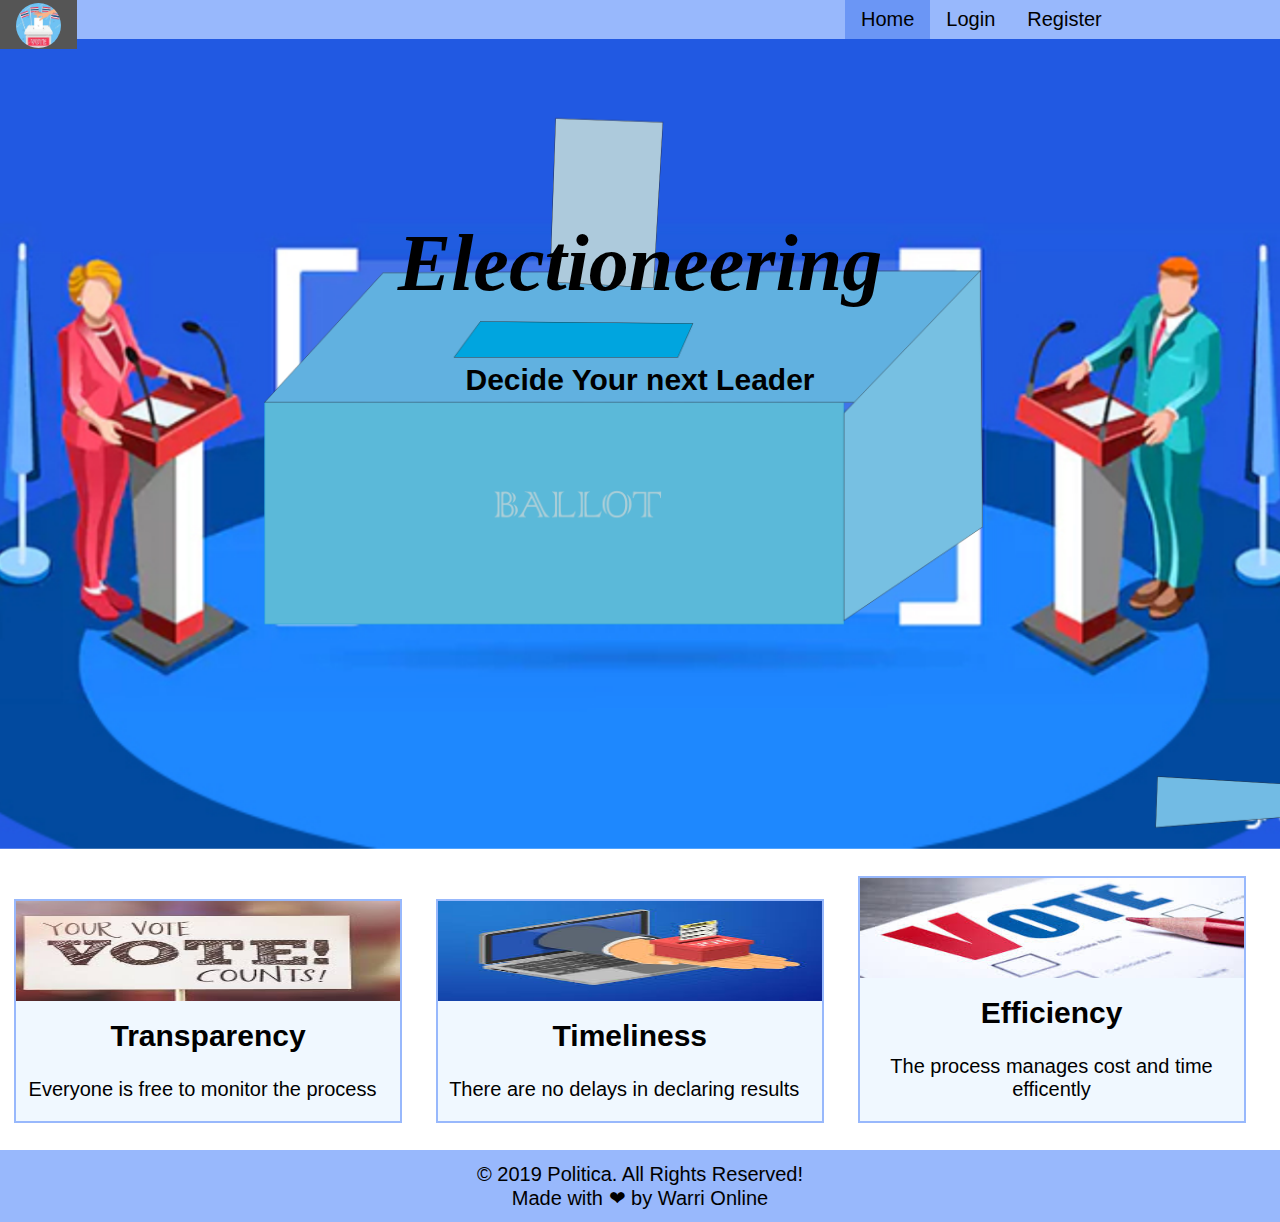
<file: index.html>
<!DOCTYPE html>
<html lang="en">
<head>
    <meta charset="UTF-8">
    <meta name="viewport" content="width=device-width, initial-scale=1.0">
    <meta http-equiv="X-UA-Compatible" content="ie=edge">
    <title>Home - Politica</title>
    <link rel="stylesheet" href="assets/css/style.css">
    <link rel="stylesheet" href="assets/css/main.css">
</head>
<body class="bgImage">
    
    <header>
        <nav>

            <div class="topnav" id="myTopnav">
                <a href="index.html">
                    <img class="page_logo" src="assets/images/ElectionLogo.jpg" alt="">
                </a>
                <a href="index.html" class="active move_right_right">Home</a>
                <a href="signin.html">Login</a>
                <a href="signup.html">Register</a>
                <a href="javascript:void(0);" style="font-size:15px;" class="icon" onclick="myFunction()">&#9776;</a>
            </div>
        </nav>
    </header>

    <section id="home_banner">
        <div class="home-content">
        <h1 class="big_heading whiteColor">Electioneering</h1>
        <h2 class="whiteColor">Decide Your next Leader</h2>
        </div>
    </section>

    <section id="unique_features">
        <ul class="features">
            <li>
                <img src="./assets/images/votecounts.jpg" alt="">
                <h2>Transparency</h2>
                <p>Everyone is free to monitor the process &nbsp;</p>
            </li>
            <li>
                <img src="./assets/images/electronicvoting.jpg" alt="">
                <h2>Timeliness</h2>
                <p>There are no delays in declaring results &nbsp;</p>
            </li>
            <li>
                <img src="assets/images/vote.jpg" alt="">
                <h2>Efficiency</h2>
                <p>The process manages cost and time efficently</p>
            </li>
        </ul>
    </section>

    <footer>
        <div class="footnote">
            &copy; 2019 Politica. All Rights Reserved! <br>
            Made with ❤ by Warri Online
        </div>
    </footer>


    <script src="assets/js/script.js"></script>

</body>
</html>
</file>
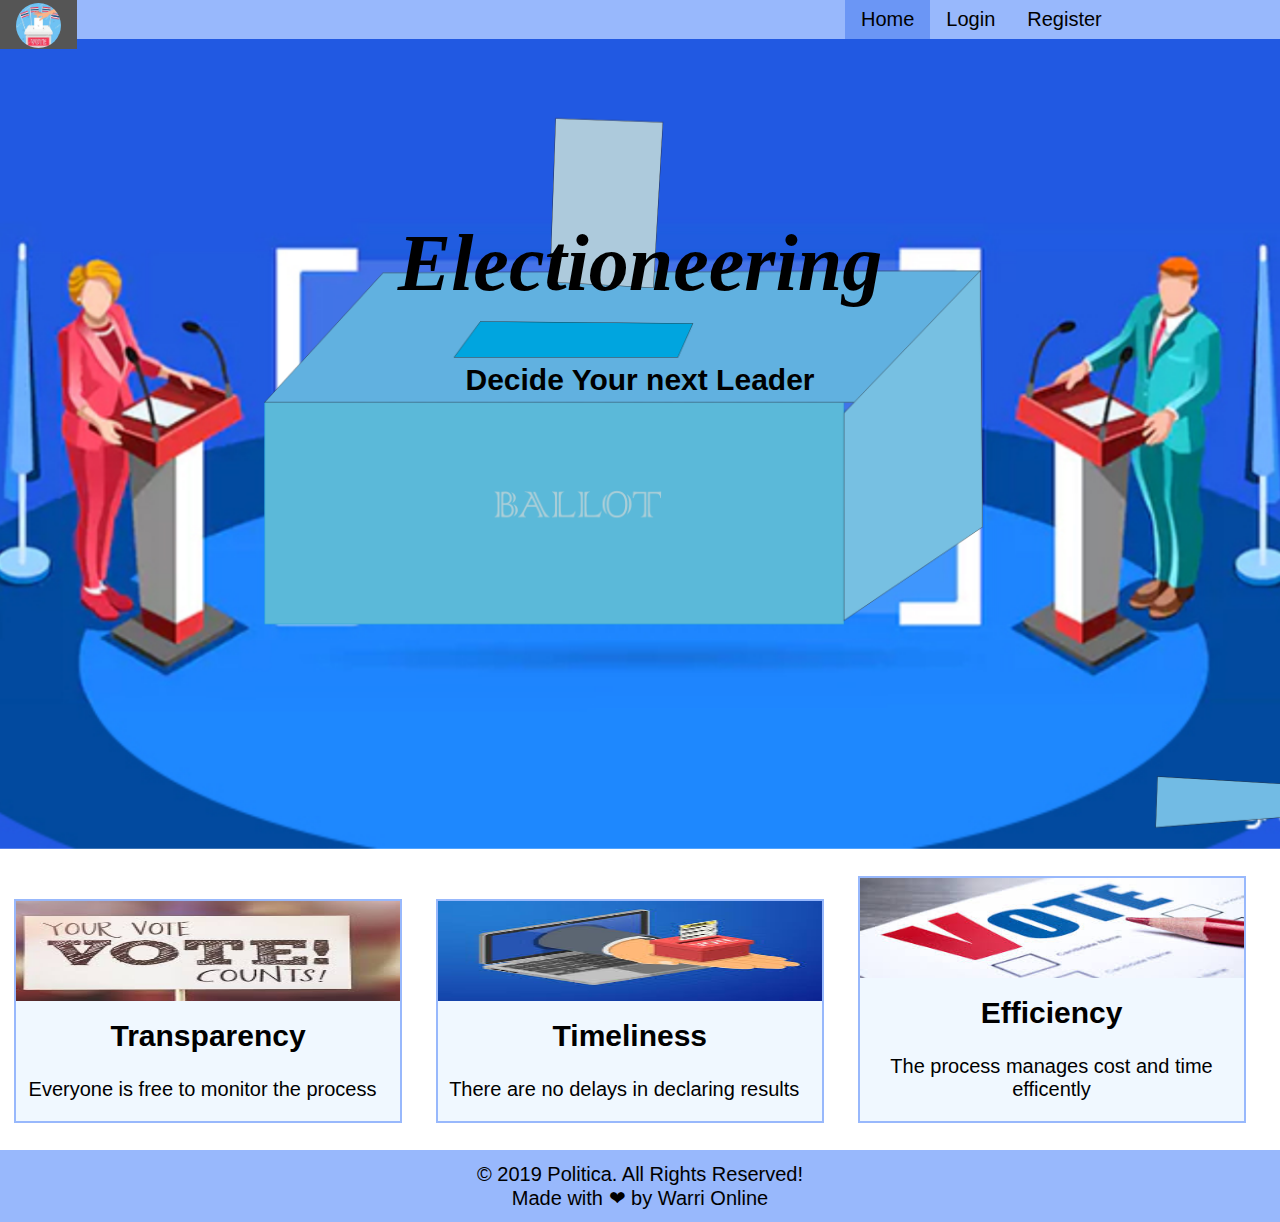
<file: UI/index.html>
<!DOCTYPE html>
<html lang="en">
<head>
    <meta charset="UTF-8">
    <meta name="viewport" content="width=device-width, initial-scale=1.0">
    <meta http-equiv="X-UA-Compatible" content="ie=edge">
    <title>Home - Politica</title>
    <link rel="stylesheet" href="assets/css/style.css">
    <link rel="stylesheet" href="assets/css/main.css">
</head>
<body class="bgImage">
    
    <header>
        <nav>

            <div class="topnav" id="myTopnav">
                <a href="index.html">
                    <img class="page_logo" src="assets/images/ElectionLogo.jpg" alt="">
                </a>
                <a href="index.html" class="active move_right_right">Home</a>
                <a href="signin.html">Login</a>
                <a href="signup.html">Register</a>
                <a href="javascript:void(0);" style="font-size:15px;" class="icon" onclick="myFunction()">&#9776;</a>
            </div>
        </nav>
    </header>

    <section id="home_banner">
        <div class="home-content">
        <h1 class="big_heading whiteColor">Electioneering</h1>
        <h2 class="whiteColor">Decide Your next Leader</h2>
        </div>
    </section>

    <section id="unique_features">
        <ul class="features">
            <li>
                <img src="./assets/images/votecounts.jpg" alt="">
                <h2>Transparency</h2>
                <p>Everyone is free to monitor the process &nbsp;</p>
            </li>
            <li>
                <img src="./assets/images/electronicvoting.jpg" alt="">
                <h2>Timeliness</h2>
                <p>There are no delays in declaring results &nbsp;</p>
            </li>
            <li>
                <img src="assets/images/vote.jpg" alt="">
                <h2>Efficiency</h2>
                <p>The process manages cost and time efficently</p>
            </li>
        </ul>
    </section>

    <footer>
        <div class="footnote">
            &copy; 2019 Politica. All Rights Reserved! <br>
            Made with ❤ by Warri Online
        </div>
    </footer>


    <script src="assets/js/script.js"></script>

</body>
</html>
</file>
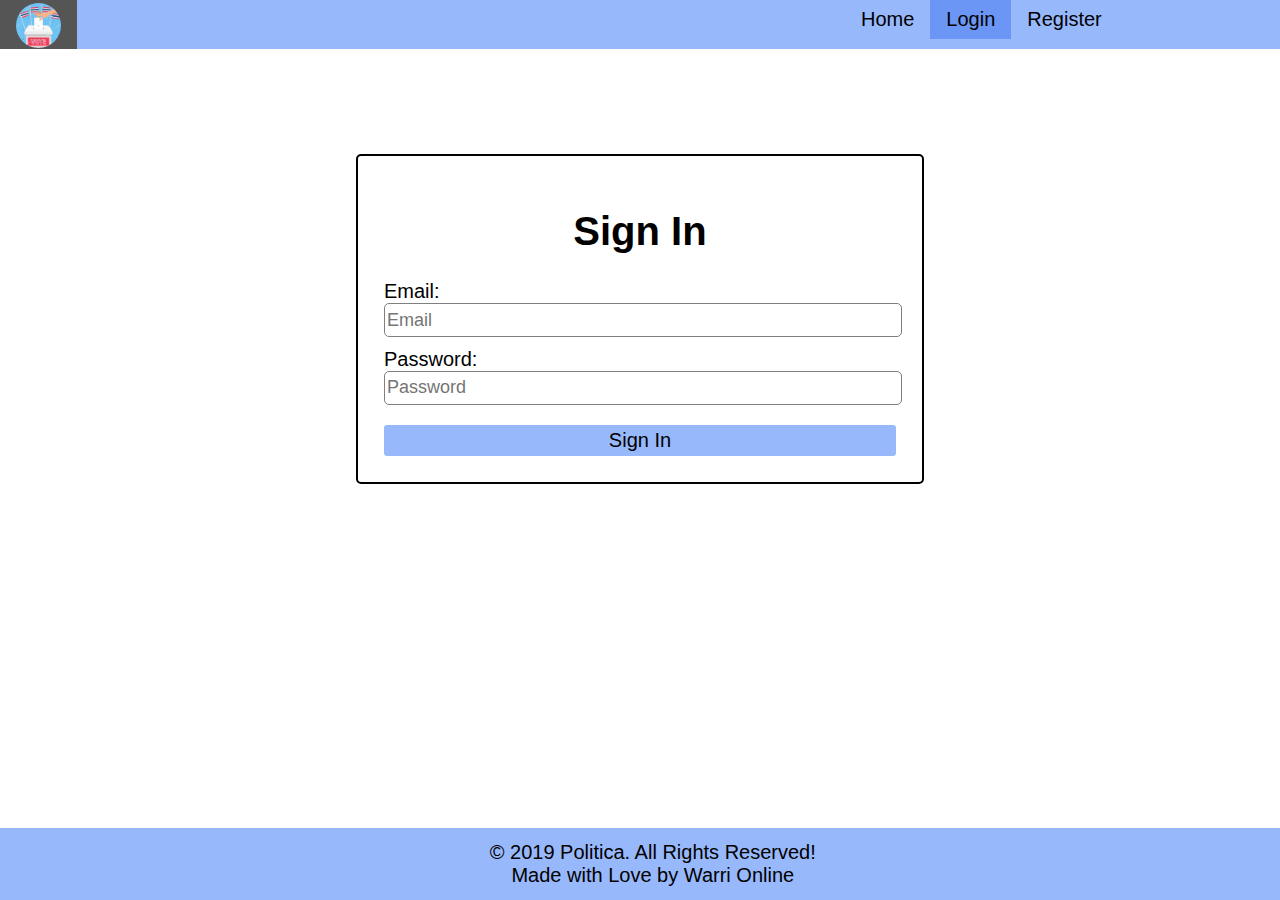
<file: admin.html>
<!DOCTYPE html>
<html lang="en">
<head>
    <meta charset="UTF-8">
    <meta name="viewport" content="width=device-width, initial-scale=1.0">
    <meta http-equiv="X-UA-Compatible" content="ie=edge">
    <title>Admin Home - Politica</title>
    <link rel="stylesheet" href="assets/css/style.css">
</head>
<body>
    
    <header>
        <nav>

            <div class="topnav" id="myTopnav">
                <a href="admin.html">
                    <img class="page_logo" src="assets/images/ElectionLogo.jpg" alt="">
                </a>
                <a href="admin.html" class="active move_right">Home</a>
                <a href="adminresultsheet.html">Result</a>
                <a href="adminviewparties.html">Parties</a>
                <a href="adminviewoffices.html">Offices</a>
                <a class="logout" >Logout</a>
                <a href="javascript:void(0);" style="font-size:15px;" class="icon" onclick="myFunction()">&#9776;</a>
            </div>
        </nav>
    </header>

    <h1>All Candidates</h1>


    <section class="table_section">
        <h4 class="center_align">Federal Candidates</h4>
        <div class="table_container">
            <table>


                <tbody class="displayCandidates">
                    <tr>
                        <th>S/N</th>
                        <th>Office ID</th>
                        <th>Party ID</th>
                        <th>Candidate</th>
                        <th>Status</th>
                        <th>Action</th>
                    </tr>

                </tbody>

                <!-- <tr>
                    <td>1</td>
                    <td><img src="assets/images/logos/STANDARD-NPA-LOGO.jpg" alt="" class="party_logo"></td>
                    <td>President</td>
                    <td>Atiku</td>
                </tr>

                <tr>
                    <td>2</td>
                    <td><img src="assets/images/logos/_NNPC Logo_.jpg" alt="" class="party_logo"></td>
                    <td>President</td>
                    <td>Buhari</td>
                </tr> -->

            </table>
        </div>

        <!-- <h4 class="center_align">State Candidates</h4>
        <div class="table_container">
            <table>

                <tr>
                    <th>S/N</th>
                    <th>Party Logo</th>
                    <th>Office Name</th>
                    <th>Candidate</th>
                </tr>

                <tr>
                    <td>1</td>
                    <td><img src="assets/images/logos/STANDARD-NPA-LOGO.jpg" alt="" class="party_logo"></td>
                    <td>Governor</td>
                    <td>Agbaje</td>
                </tr>

                <tr>
                    <td>2</td>
                    <td><img src="assets/images/logos/_NNPC Logo_.jpg" alt="" class="party_logo"></td>
                    <td>Governor</td>
                    <td>Tinubu</td>
                </tr>

            </table>
        </div> -->

        <!-- <h4 class="center_align">Local Candidates</h4>
        <div class="table_container">
            <table>

                <tr>
                    <th>S/N</th>
                    <th>Party Logo</th>
                    <th>Office Name</th>
                    <th>Candidate</th>
                </tr>

                <tr>
                    <td>1</td>
                    <td><img src="assets/images/logos/STANDARD-NPA-LOGO.jpg" alt="" class="party_logo"></td>
                    <td>Chairman</td>
                    <td>Agbaje</td>
                </tr>

                <tr>
                    <td>2</td>
                    <td><img src="assets/images/logos/_NNPC Logo_.jpg" alt="" class="party_logo"></td>
                    <td>Chairman</td>
                    <td>Tinubu</td>
                </tr>

            </table>
        </div> -->

    </section>
    
    <footer>
        <div class="footnote">
            &copy; 2019 Politica. All Rights Reserved! <br>
            Made with Love by Warri Online
        </div>
    </footer>


    <script src="assets/js/script.js"></script>
    <script src="assets/js/logout.js"></script>
    <script src="assets/js/admin.js"></script>

</body>
</html>
</file>
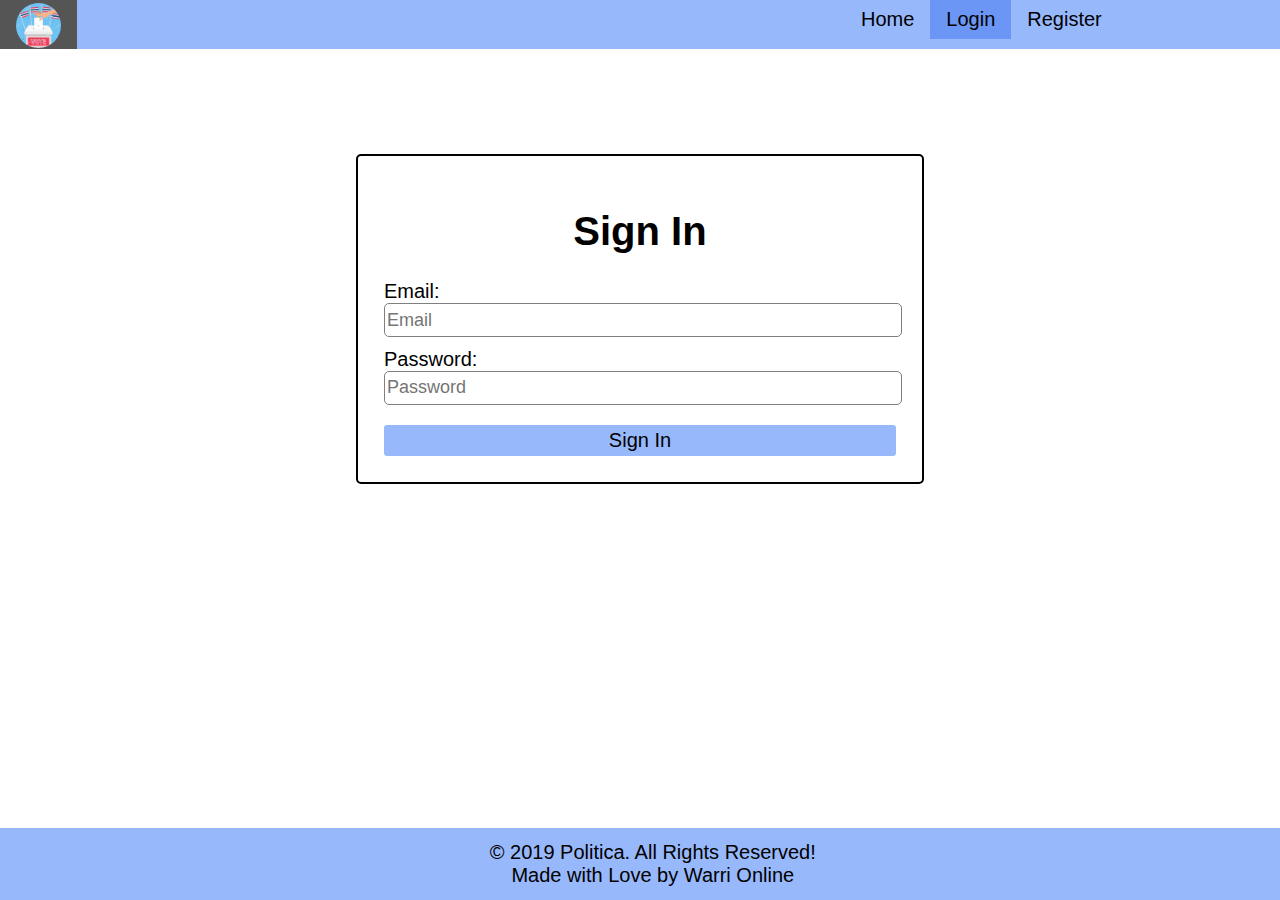
<file: admincreateoffice.html>
<!DOCTYPE html>
<html lang="en">
<head>
    <meta charset="UTF-8">
    <meta name="viewport" content="width=device-width, initial-scale=1.0">
    <meta http-equiv="X-UA-Compatible" content="ie=edge">
    <title>Create Office - Politica</title>
    <link rel="stylesheet" href="assets/css/style.css">
</head>
<body>
    
    <header>
        <nav>

            <div class="topnav" id="myTopnav">
                <a href="admin.html" class="">
                    <img class="page_logo" src="assets/images/ElectionLogo.jpg" alt="">
                </a>
                <a href="admin.html" class="move_right">Home</a>
                <a href="adminresultsheet.html">Results</a>
                <a href="adminviewparties.html">Parties</a>
                <a href="adminviewoffices.html" class="active">Offices</a>
               
                <a class="logout" href="#about">Logout</a>
                <a href="javascript:void(0);" style="font-size:15px;" class="icon" onclick="myFunction()">&#9776;</a>
            </div>
        </nav>
    </header>


    <section class="form_section">
        <div class="form_wrapper">
            <form action="" method="post" class="auto_positioned empty_space admincreateoffice">

                <h1>Add Office</h1>

                <!-- <label for="serialNumber">S/N</label>
                <input type="number" name="serialNumber" class="form-control"> -->

                <label for="type">Office Type</label>
                <select name="type" class="form-control type">
                    <option value="">Select Office Type</option>
                    <option value="federal">Federal</option>
                    <option value="state">State</option>
                    <option value="Local">Local</option>
                </select>
                <span class="typeError"></span>

                <label for="name">Office Name:</label>
                <input type="text" name="name" class="form-control name">
                <span class="nameError"></span>

                <input type="submit" value="Add" class="submit">
            </form>
        </div>
    </section>
    
    <footer>
        <div class="footnote">
            &copy; 2019 Politica. All Rights Reserved! <br>
            Made with ❤ by Warri Online
        </div>
    </footer>


    <script src="assets/js/script.js"></script>
    <script src="assets/js/logout.js"></script>
    <script src="assets/js/admincreateoffice.js"></script>

</body>
</html>
</file>
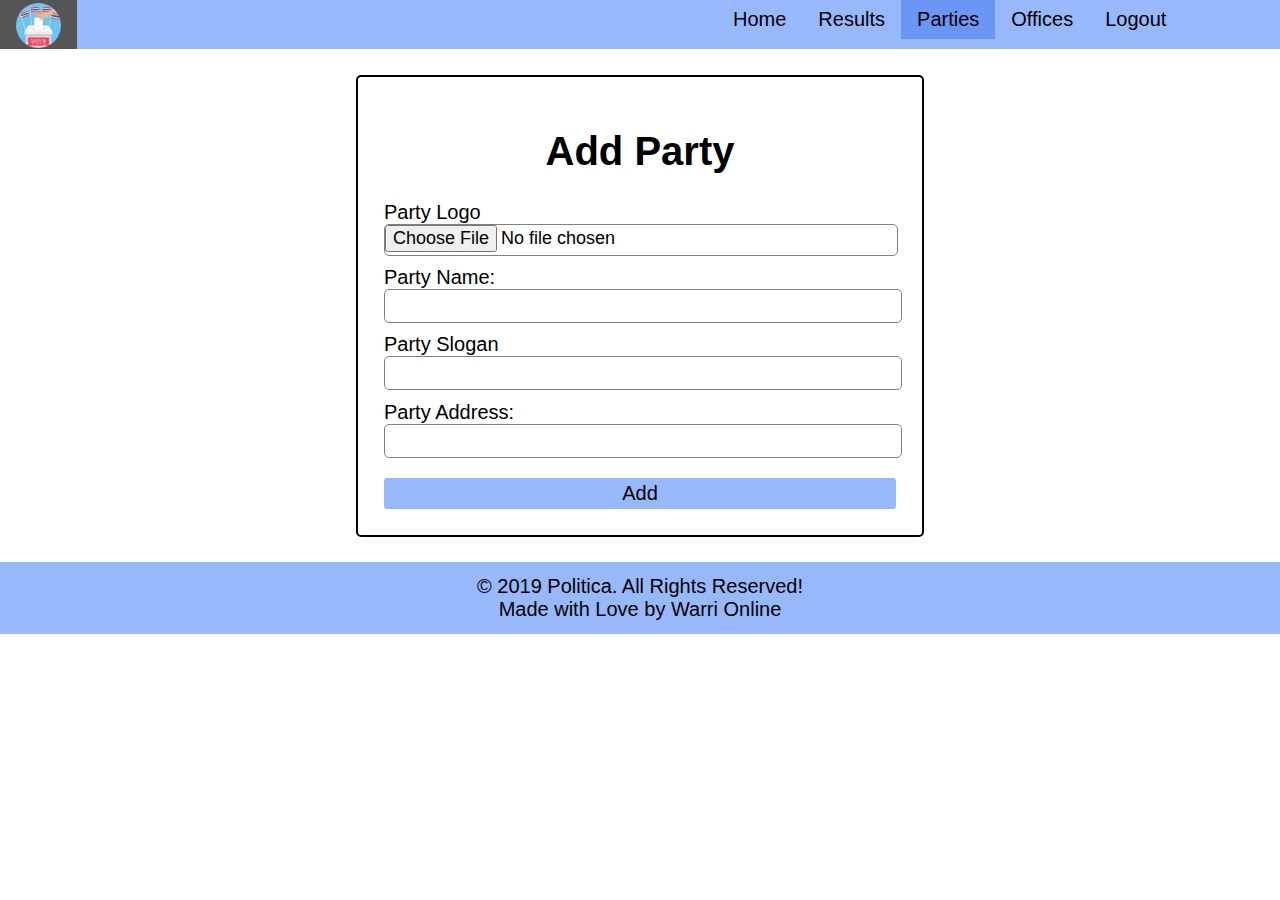
<file: admincreateparties.html>
<!DOCTYPE html>
<html lang="en">
<head>
    <meta charset="UTF-8">
    <meta name="viewport" content="width=device-width, initial-scale=1.0">
    <meta http-equiv="X-UA-Compatible" content="ie=edge">
    <title>Create Parties - Politica</title>
    <link rel="stylesheet" href="assets/css/style.css">
</head>
<body>
    
    <header>
        <nav>

            <div class="topnav" id="myTopnav">
                <a href="admin.html" class="active">
                    <img class="page_logo" src="assets/images/ElectionLogo.jpg" alt="">
                </a>
                <a href="admin.html" class="move_right">Home</a>
                <a href="adminresultsheet.html">Results</a>
                <a href="adminviewparties.html" class="active">Parties</a>
                <a href="adminviewoffices.html">Offices</a>
                <a href="#about">Logout</a>
                <a href="javascript:void(0);" style="font-size:15px;" class="icon" onclick="myFunction()">&#9776;</a>
            </div>
        </nav>
    </header>


    <section class="form_section">
        <div class="form_wrapper">
            <form action="" method="post" class="auto_positioned">

                <h1>Add Party</h1>

                <!-- <label for="serialNumber">S/N</label>
                <input type="number" name="serialNumber" class="form-control"> -->

                <label for="logoUrl">Party Logo</label>
                <input type="file" name="logoUrl" class="form-control">

                <label for="partyname">Party Name:</label>
                <input type="text" name="partyname" class="form-control">

                <label for="partySlogan">Party Slogan</label>
                <input type="text" name="partySlogan" class="form-control">

                <label for="hqAddress">Party Address:</label>
                <input type="text" name="hqAddress" class="form-control">
                
<!-- 
                <label for="email">Email:</label>
                <input type="email" name="email" class="form-control">

                <label for="password">Password:</label>
                <input type="password" name="password" class="form-control">

                <label for="phoneNumber">Phone Number:</label>
                <input type="tel" name="phoneNumber" class="form-control">

                <label for="passportUrl">Passport Url:</label>
                <input type="file" name="passportUrl" class="form-control">

                <label for="isAdmin">Admin Role</label>
                <input type="radio" name="isAdmin"> Yes
                <input type="radio" name="isAdmin" id=""> No -->

                <input type="submit" value="Add" class="submit">
            </form>
        </div>
    </section>
    
    <footer>
        <div class="footnote">
            &copy; 2019 Politica. All Rights Reserved! <br>
            Made with Love by Warri Online
        </div>
    </footer>


    <script src="assets/js/script.js"></script>

</body>
</html>
</file>
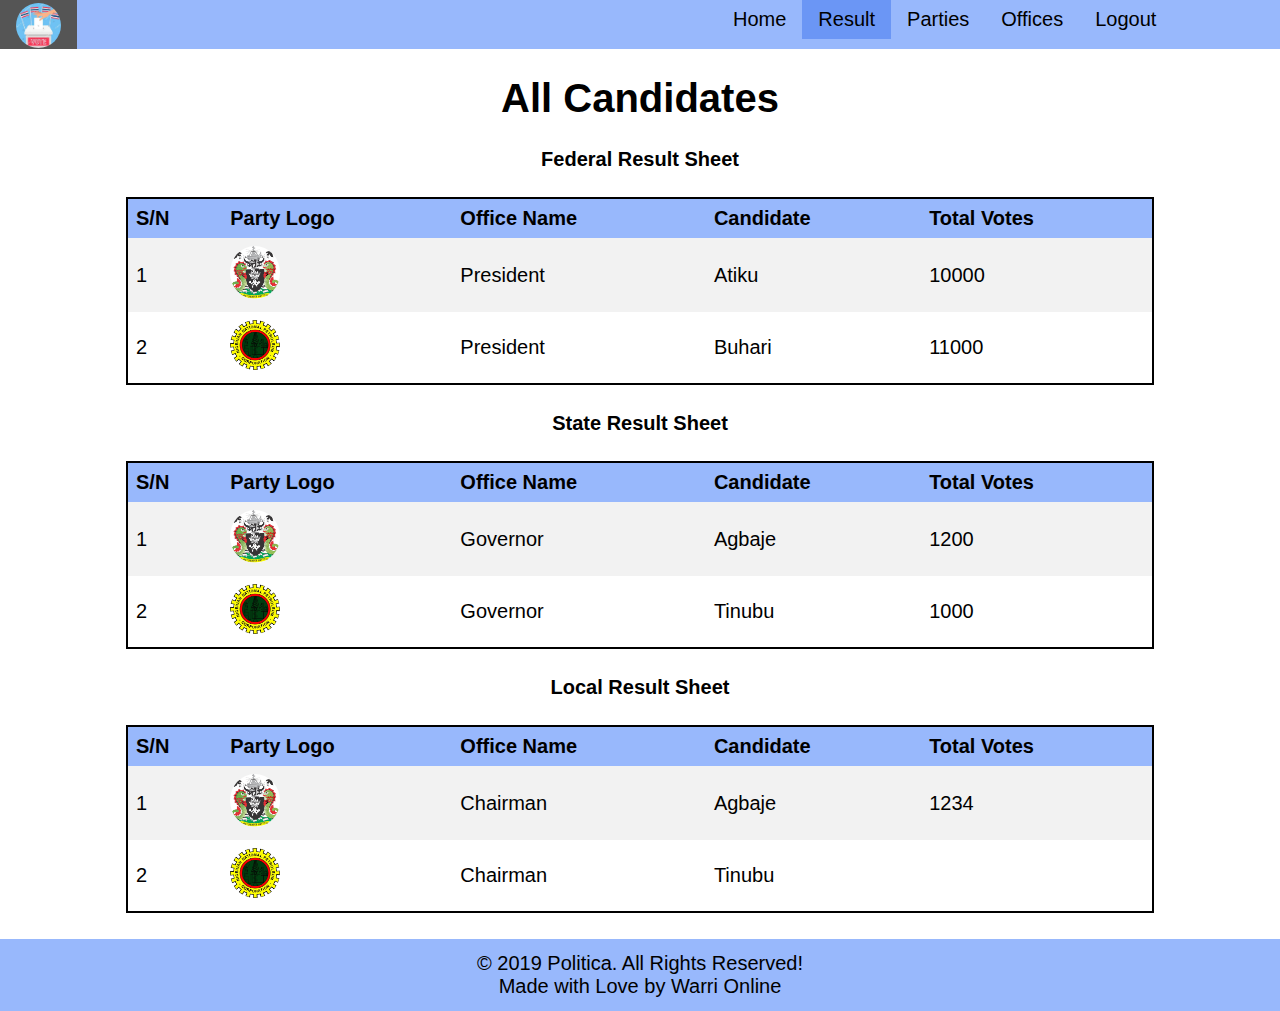
<file: adminresultsheet.html>
<!DOCTYPE html>
<html lang="en">
<head>
    <meta charset="UTF-8">
    <meta name="viewport" content="width=device-width, initial-scale=1.0">
    <meta http-equiv="X-UA-Compatible" content="ie=edge">
    <title>Election Results - Politica</title>
    <link rel="stylesheet" href="assets/css/style.css">
</head>
<body>
    
    <header>
        <nav>

            <div class="topnav" id="myTopnav">
                <a href="admin.html">
                    <img class="page_logo" src="assets/images/ElectionLogo.jpg" alt="">
                </a>
                <a href="admin.html" class="move_right">Home</a>
                <a href="adminresultsheet.html" class="active">Result</a>
                <a href="adminviewparties.html">Parties</a>
                <a href="adminviewoffices.html">Offices</a>
                <!-- <div class="dropdown">
                    <button class="dropbtn">Parties 
                    <i class="fa fa-caret-down"></i>
                    </button>
                    <div class="dropdown-content">
                    <a href="adminviewparties.html">View Parties</a>
                    <a href="admincreateparties.html">Create Parties</a>
                    </div>
                </div>  -->
                <!-- <div class="dropdown">
                    <button class="dropbtn">Offices 
                    <i class="fa fa-caret-down"></i>
                    </button>
                    <div class="dropdown-content">
                    <a href="adminviewoffices.html">View Offices</a>
                    <a href="admincreateoffice.html">Create Offices</a>
                    </div>
                </div>  -->
                <a href="#about">Logout</a>
                <a href="javascript:void(0);" style="font-size:15px;" class="icon" onclick="myFunction()">&#9776;</a>
            </div>
        </nav>
    </header>

    <h1>All Candidates</h1>


    <section class="table_section">
        <h4 class="center_align">Federal Result Sheet</h4>
        <div class="table_container">
            <table>

                <tr>
                    <th>S/N</th>
                    <th>Party Logo</th>
                    <th>Office Name</th>
                    <th>Candidate</th>
                    <th>Total Votes</th>
                </tr>

                <tr>
                    <td>1</td>
                    <td><img src="assets/images/logos/STANDARD-NPA-LOGO.jpg" alt="" class="party_logo"></td>
                    <td>President</td>
                    <td>Atiku</td>
                    <td>10000</td>
                </tr>

                <tr>
                    <td>2</td>
                    <td><img src="assets/images/logos/_NNPC Logo_.jpg" alt="" class="party_logo"></td>
                    <td>President</td>
                    <td>Buhari</td>
                    <td>11000</td>
                </tr>

            </table>
        </div>

        <h4 class="center_align">State Result Sheet</h4>
        <div class="table_container">
            <table>

                <tr>
                    <th>S/N</th>
                    <th>Party Logo</th>
                    <th>Office Name</th>
                    <th>Candidate</th>
                    <th>Total Votes</th>
                </tr>

                <tr>
                    <td>1</td>
                    <td><img src="assets/images/logos/STANDARD-NPA-LOGO.jpg" alt="" class="party_logo"></td>
                    <td>Governor</td>
                    <td>Agbaje</td>
                    <td>1200</td>
                </tr>

                <tr>
                    <td>2</td>
                    <td><img src="assets/images/logos/_NNPC Logo_.jpg" alt="" class="party_logo"></td>
                    <td>Governor</td>
                    <td>Tinubu</td>
                    <td>1000</td>
                </tr>

            </table>
        </div>

        <h4 class="center_align">Local Result Sheet</h4>
        <div class="table_container">
            <table>

                <tr>
                    <th>S/N</th>
                    <th>Party Logo</th>
                    <th>Office Name</th>
                    <th>Candidate</th>
                    <th>Total Votes</th>
                </tr>

                <tr>
                    <td>1</td>
                    <td><img src="assets/images/logos/STANDARD-NPA-LOGO.jpg" alt="" class="party_logo"></td>
                    <td>Chairman</td>
                    <td>Agbaje</td>
                    <td>1234</td>
                </tr>

                <tr>
                    <td>2</td>
                    <td><img src="assets/images/logos/_NNPC Logo_.jpg" alt="" class="party_logo"></td>
                    <td>Chairman</td>
                    <td>Tinubu</td>
                </tr>

            </table>
        </div>

    </section>
    
    <footer>
        <div class="footnote">
            &copy; 2019 Politica. All Rights Reserved! <br>
            Made with Love by Warri Online
        </div>
    </footer>


    <script src="assets/js/script.js"></script>

</body>
</html>
</file>
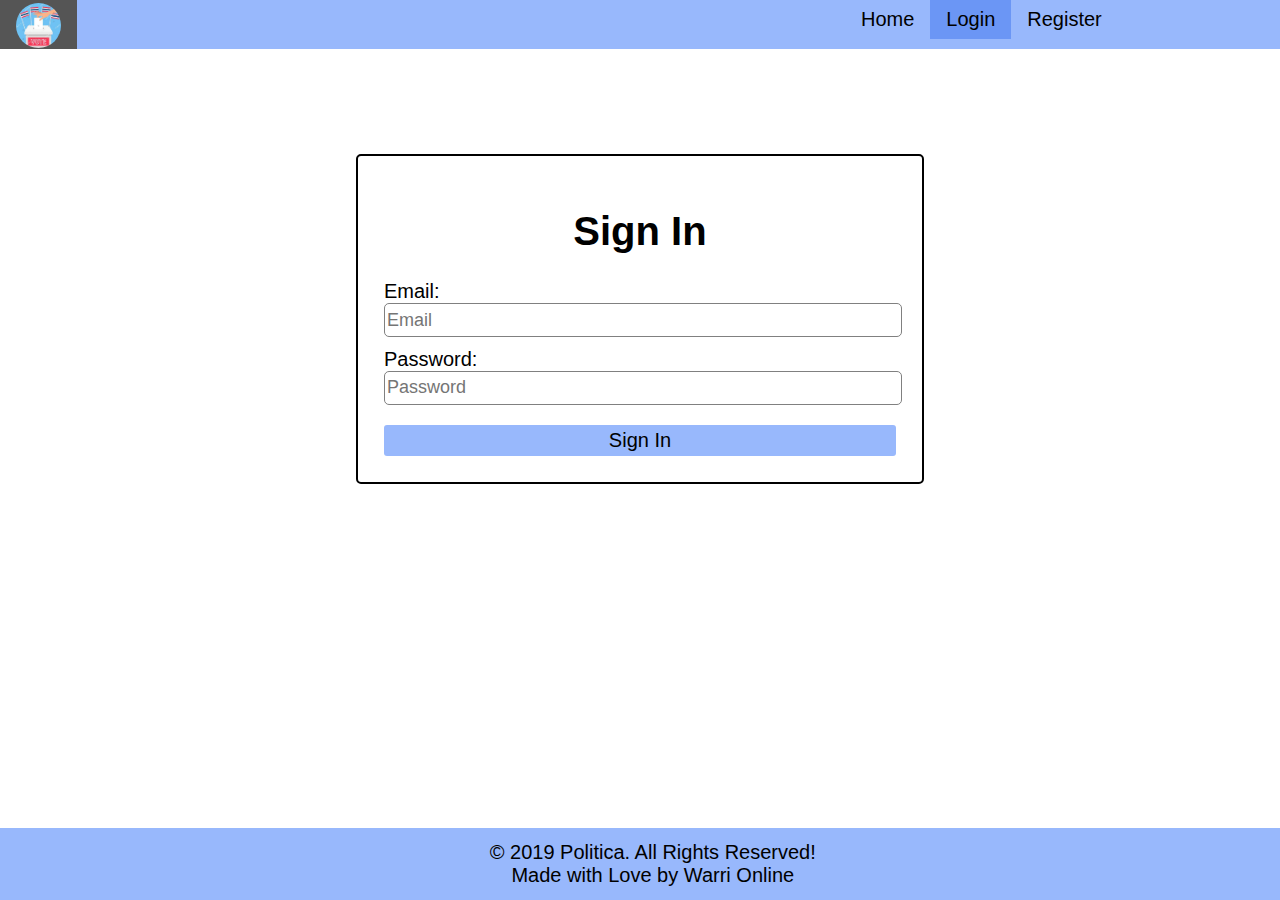
<file: adminviewoffices.html>
<!DOCTYPE html>
<html lang="en">
<head>
    <meta charset="UTF-8">
    <meta name="viewport" content="width=device-width, initial-scale=1.0">
    <meta http-equiv="X-UA-Compatible" content="ie=edge">
    <title>All Offices - Admin</title>
    <link rel="stylesheet" href="assets/css/style.css">
</head>
<body>
    
    <header>
        <nav>

            <div class="topnav" id="myTopnav">
                <a href="admin.html" class="">
                    <img class="page_logo" src="assets/images/ElectionLogo.jpg" alt="">
                </a>
                <a href="admin.html" class="move_right">Home</a>
                <a href="adminresultsheet.html">Result</a>
                <a href="adminviewparties.html">Parties</a>
                <a href="adminviewoffices.html" class="active">Offices</a>
                
                <a class="logout" href="#about">Logout</a>
                <a href="javascript:void(0);" style="font-size:15px;" class="icon" onclick="myFunction()">&#9776;</a>
            </div>
        </nav>
    </header>

    <section id="page_banner">
        <h1>Available Offices</h1>
        <p class="action"><a href="admincreateoffice.html" class="btn edit">Add Office</a></p>
    </section>


    <section class="table_section">
        <div class="table_container">
            <table>

                

                <tbody class="displayOffices">
                    <tr>
                        <th>S/N</th>
                        <th>Office Type</th>
                        <th>Office Name</th>
                        <th>Call To Action</th>
                    </tr>
                </tbody>

                

                <!-- <tr>
                    <td>2</td>
                    <td>State</td>
                    <td>Governor</td>
                    <td><div class="action">
                        <a href="#" class="btn edit">Edit</a>
                        <a href="#" class="btn delete">Delete</a>
                    </div></td>
                </tr> -->

            </table>
        </div>
    </section>
    
    <footer>
        <div class="footnote">
            &copy; 2019 Politica. All Rights Reserved! <br>
            Made with Love by Warri Online
        </div>
    </footer>


    <script src="assets/js/script.js"></script>
    <script src="assets/js/adminviewoffices.js"></script>
    <script src="assets/js/logout.js"></script>

</body>
</html>
</file>
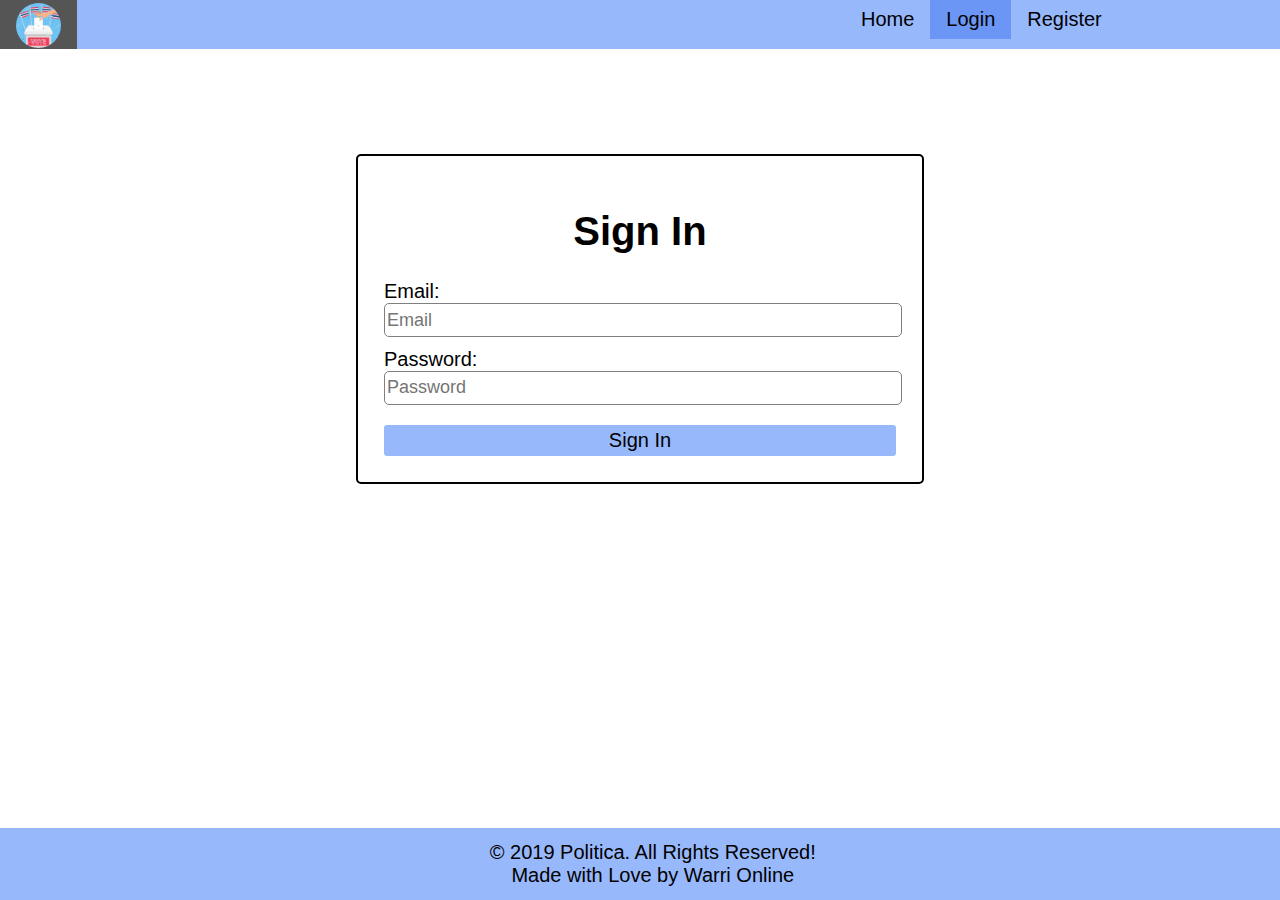
<file: adminviewparties.html>
<!DOCTYPE html>
<html lang="en">
<head>
    <meta charset="UTF-8">
    <meta name="viewport" content="width=device-width, initial-scale=1.0">
    <meta http-equiv="X-UA-Compatible" content="ie=edge">
    <title>All Parties - Politica</title>
    <link rel="stylesheet" href="assets/css/style.css">
</head>
<body>
    
    <header>
        <nav>

            <div class="topnav" id="myTopnav">
                <a href="admin.html" class="">
                    <img class="page_logo" src="assets/images/ElectionLogo.jpg" alt="">
                </a>
                <a href="#.html" class="move_right">Home</a>
                <a href="adminresultsheet.html">Result</a>
                <a href="adminviewparties.html" class="active">Parties</a>
                <a href="adminviewoffices.html">Offices</a>
                <a class="logout" href="#about">Logout</a>
                <a href="javascript:void(0);" style="font-size:15px;" class="icon" onclick="myFunction()">&#9776;</a>
            </div>
        </nav>
    </header>

    <section id="page_banner">
        <h1>Available Parties</h1>
    </section>


    <section class="table_section">
            <p class="action"><a href="admincreateparties.html" class="btn edit">Add Party</a></p>
        <div class="table_container">
            <table>

                

                <tbody class="displayParties">
                    <tr>
                        <th>S/N</th>
                        <th>Party Logo</th>
                        <th>Party Name</th>
                        <th>Party Created On</th>
                        <th>Party Modified On</th>
                        <th>Address</th>
                        <th>Call To Action</th>
                    </tr>
                </tbody>

                

            </table>
        </div>
    </section>
    
    <footer>
        <div class="footnote">
            &copy; 2019 Politica. All Rights Reserved! <br>
            Made with Love by Warri Online
        </div>
    </footer>


    <script src="assets/js/script.js"></script>
    <script src="assets/js/logout.js"></script>
    <script src="assets/js/adminviewparties.js"></script>

</body>
</html>
</file>
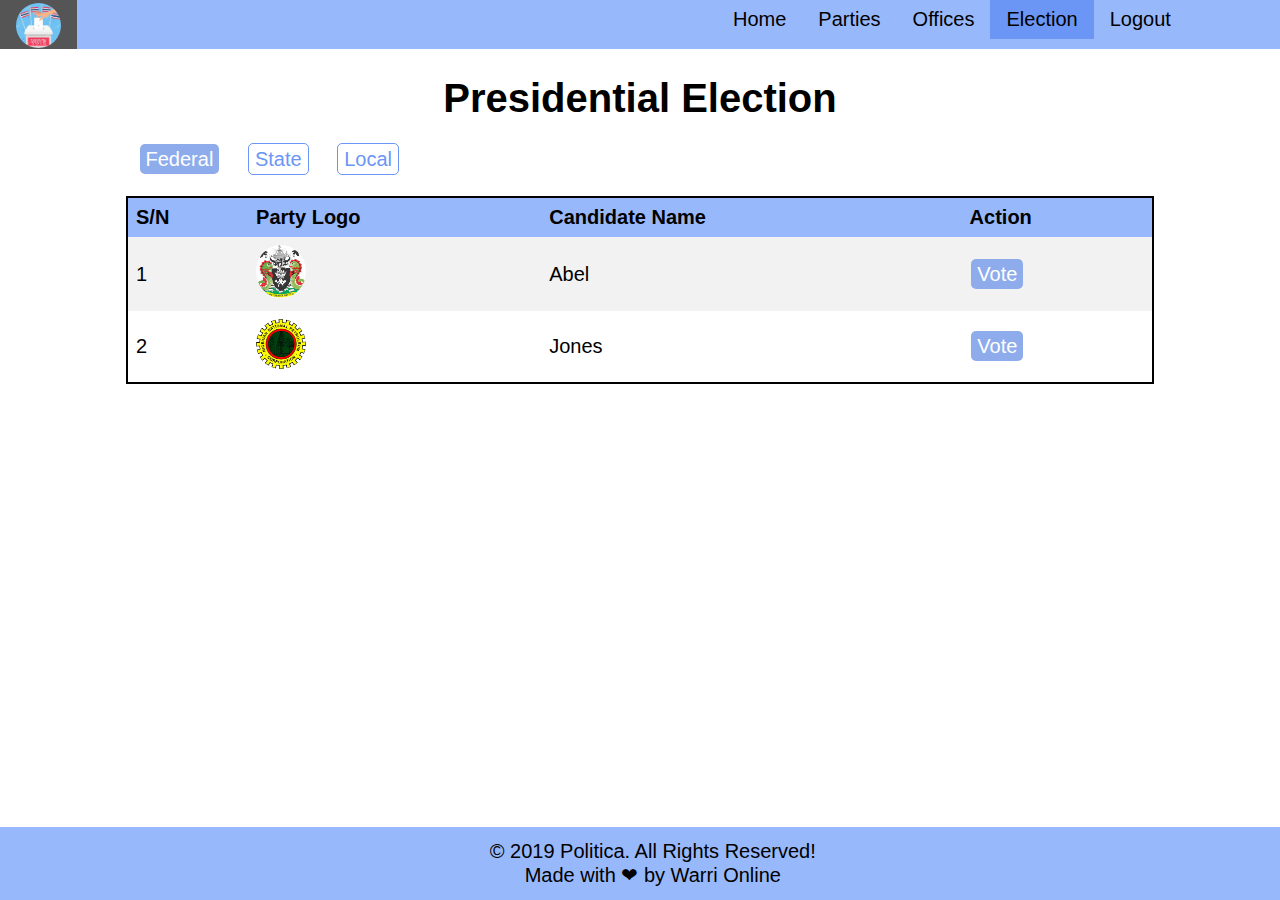
<file: federalelection.html>
<!DOCTYPE html>
<html lang="en">
<head>
    <meta charset="UTF-8">
    <meta name="viewport" content="width=device-width, initial-scale=1.0">
    <meta http-equiv="X-UA-Compatible" content="ie=edge">
    <title>Federal Election - Politica</title>
    <link rel="stylesheet" href="assets/css/style.css">
</head>
<body>
    
    <header>
        <nav>

            <div class="topnav" id="myTopnav">
                <a href="user.html">
                    <img class="page_logo" src="assets/images/ElectionLogo.jpg" alt="">
                </a>
                <a href="user.html" class="move_right">Home</a>
                <a href="userviewparties.html">Parties</a>
                <a href="userviewoffices.html">Offices</a>
                <a href="federalelection.html" class="active">Election</a>
                <!-- <div class="dropdown">
                    <button class="dropbtn">Offices 
                    <i class="fa fa-caret-down"></i>
                    </button>
                    <div class="dropdown-content">
                        <a href="federalresults.html">Federal Results</a>
                        <a href="">Legislative Results</a>
                        <a href="">State Results</a>
                        <a href="">Local Results</a>
                    </div>
                </div> 
                <div class="dropdown active">
                    <button class="dropbtn">Candidates 
                    <i class="fa fa-caret-down"></i>
                    </button>
                    <div class="dropdown-content">
                        <a href="userisacandidate.html">Become a Candidate</a>
                        <a href="federalelection.html" class="active">Elect Federal Candidate</a>
                        <a href="legislativeelection.html">Elect Legislative Candidate</a>
                        <a href="stateelection.html">Elect State Candidate</a>
                        <a href="localelection.html">Elect Local Candidate</a>
                    </div>
                </div>  -->
                <a href="">Logout</a>
                <a href="javascript:void(0);" style="font-size:15px;" class="icon" onclick="myFunction()">&#9776;</a>
            </div>
        </nav>
    </header>

    <h1>Presidential Election</h1>
    <section class="table_section">
        <p class="action">
            <a href="federalelection.html" class="btn edit">Federal</a>
            <a href="stateelection.html" class="btn btn-outline">State</a>
            <a href="localelection.html" class="btn btn-outline">Local</a>
        </p>
        <div class="table_container">
            <table>

                <tr>
                    <th>S/N</th>
                    <th>Party Logo</th>
                    <th>Candidate Name</th>
                    <th>Action</th>
                </tr>

                <tr>
                    <td>1</td>
                    <td><img src="assets/images/logos/STANDARD-NPA-LOGO.jpg" alt="" class="party_logo"></td>
                    <td>Abel </td>
                    <td><a class="btn edit vote" href="">Vote</a></td>
                </tr>

                <tr>
                    <td>2</td>
                    <td><img src="assets/images/logos/_NNPC Logo_.jpg" alt="" class="party_logo"></td>
                    <td>Jones</td>
                    <td><a class="btn edit vote" href="">Vote</a></td>
                </tr>

            </table>
        </div>
    </section>

    
    <footer class="fixed_footer">
        <div class="footnote">
            &copy; 2019 Politica. All Rights Reserved! <br>
            Made with ❤ by Warri Online
        </div>
    </footer>


    <script src="assets/js/script.js"></script>

</body>
</html>
</file>
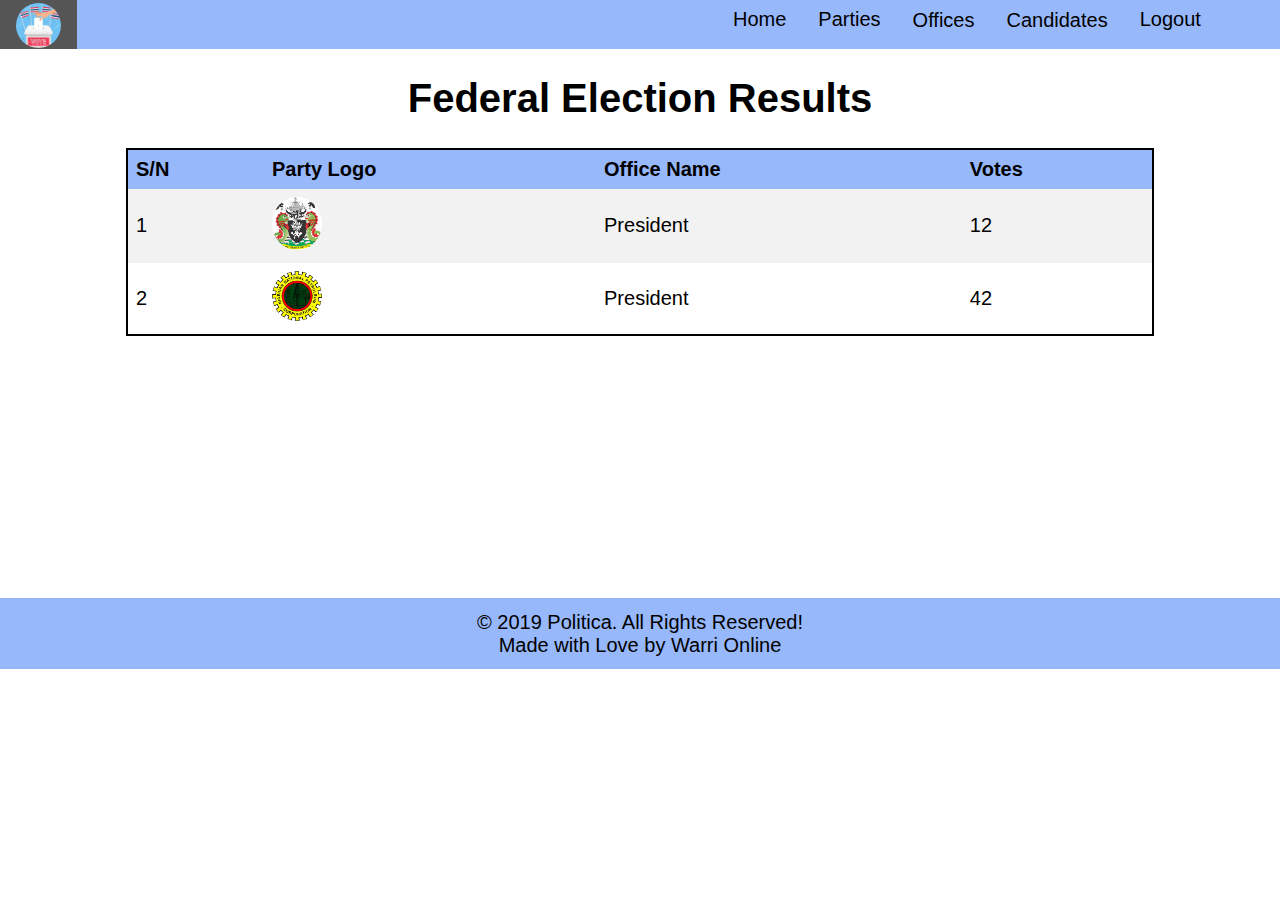
<file: federalresults.html>
<!DOCTYPE html>
<html lang="en">
<head>
    <meta charset="UTF-8">
    <meta name="viewport" content="width=device-width, initial-scale=1.0">
    <meta http-equiv="X-UA-Compatible" content="ie=edge">
    <title>Federal Result - Politica</title>
    <link rel="stylesheet" href="assets/css/style.css">
</head>
<body>
    
    <header>
        <nav>

            <div class="topnav" id="myTopnav">
                <a href="user.html" class="active">
                    <img class="page_logo" src="assets/images/ElectionLogo.jpg" alt="">
                </a>
                <a href="user.html" class="move_right">Home</a>
                <a href="userviewparties.html">Parties</a>
                <div class="dropdown">
                    <button class="dropbtn">Offices 
                    <i class="fa fa-caret-down"></i>
                    </button>
                    <div class="dropdown-content">
                        <a href="">Federal Results</a>
                        <a href="">Legislative Results</a>
                        <a href="">State Results</a>
                        <a href="">Local Results</a>
                    </div>
                </div> 
                <div class="dropdown">
                    <button class="dropbtn">Candidates 
                    <i class="fa fa-caret-down"></i>
                    </button>
                    <div class="dropdown-content">
                        <a href="userisacandidate.html">Become a Candidate</a>
                        <a href="federalelection.html" class="active">Elect Federal Candidate</a>
                        <a href="legislativeelection.html">Elect Legislative Candidate</a>
                        <a href="stateelection.html">Elect State Candidate</a>
                        <a href="localelection.html">Elect Local Candidate</a>
                    </div>
                </div> 
                <a href="">Logout</a>
                <a href="javascript:void(0);" style="font-size:15px;" class="icon" onclick="myFunction()">&#9776;</a>
            </div>
        </nav>
    </header>

    <h1>Federal Election Results</h1>

    <section class="table_section">
        <div class="table_container">
            <table>

                <tr>
                    <th>S/N</th>
                    <th>Party Logo</th>
                    <th>Office Name</th>
                    <th>Votes</th>
                </tr>

                <tr>
                    <td>1</td>
                    <td><img src="assets/images/logos/STANDARD-NPA-LOGO.jpg" alt="" class="party_logo"></td>
                    <td>President</td>
                    <td>12</td>
                </tr>

                <tr>
                    <td>2</td>
                    <td><img src="assets/images/logos/_NNPC Logo_.jpg" alt="" class="party_logo"></td>
                    <td>President</td>
                    <td>42</td>
                </tr>

            </table>
        </div>
    </section>

    
    <footer>
        <div class="footnote">
            &copy; 2019 Politica. All Rights Reserved! <br>
            Made with Love by Warri Online
        </div>
    </footer>


    <script src="assets/js/script.js"></script>

</body>
</html>
</file>
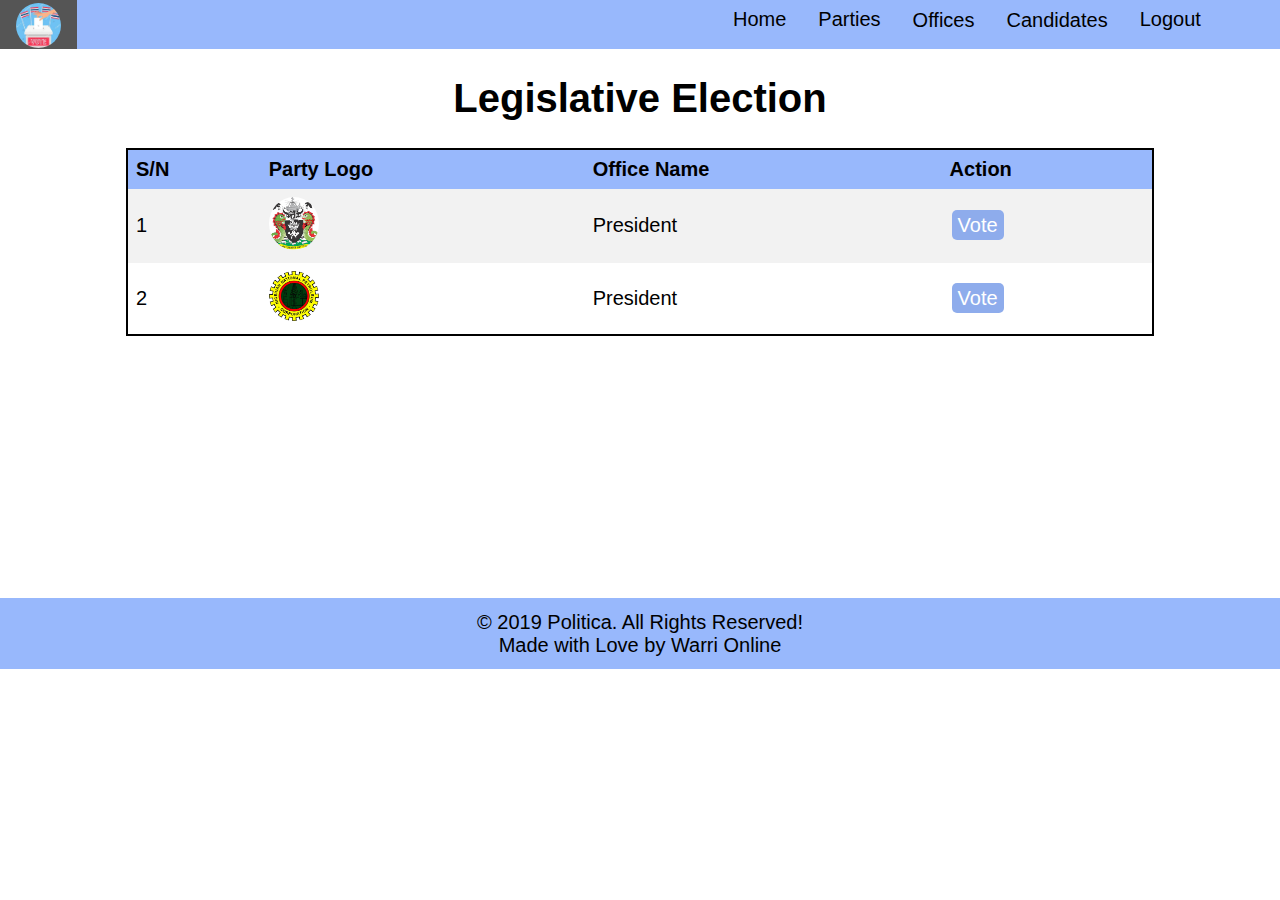
<file: legislativeelection.html>
<!DOCTYPE html>
<html lang="en">
<head>
    <meta charset="UTF-8">
    <meta name="viewport" content="width=device-width, initial-scale=1.0">
    <meta http-equiv="X-UA-Compatible" content="ie=edge">
    <title>Federal Election - Politica</title>
    <link rel="stylesheet" href="assets/css/style.css">
</head>
<body>
    
    <header>
        <nav>

            <div class="topnav" id="myTopnav">
                <a href="user.html" class="active">
                    <img class="page_logo" src="assets/images/ElectionLogo.jpg" alt="">
                </a>
                <a href="user.html" class="move_right">Home</a>
                <a href="userviewparties.html">Parties</a>
                <div class="dropdown">
                    <button class="dropbtn">Offices 
                    <i class="fa fa-caret-down"></i>
                    </button>
                    <div class="dropdown-content">
                        <a href="">Federal Results</a>
                        <a href="">Legislative Results</a>
                        <a href="">State Results</a>
                        <a href="">Local Results</a>
                    </div>
                </div> 
                <div class="dropdown">
                    <button class="dropbtn">Candidates 
                    <i class="fa fa-caret-down"></i>
                    </button>
                    <div class="dropdown-content">
                        <a href="userisacandidate.html">Become a Candidate</a>
                        <a href="federalelection.html" class="active">Elect Federal Candidate</a>
                        <a href="legislativeelection.html">Elect Legislative Candidate</a>
                        <a href="stateelection.html">Elect State Candidate</a>
                        <a href="localelection.html">Elect Local Candidate</a>
                    </div>
                </div> 
                <a href="">Logout</a>
                <a href="javascript:void(0);" style="font-size:15px;" class="icon" onclick="myFunction()">&#9776;</a>
            </div>
        </nav>
    </header>

    <h1>Legislative Election</h1>

    <section class="table_section">
        <div class="table_container">
            <table>

                <tr>
                    <th>S/N</th>
                    <th>Party Logo</th>
                    <th>Office Name</th>
                    <th>Action</th>
                </tr>

                <tr>
                    <td>1</td>
                    <td><img src="assets/images/logos/STANDARD-NPA-LOGO.jpg" alt="" class="party_logo"></td>
                    <td>President</td>
                    <td><a class="btn edit vote" href="">Vote</a></td>
                </tr>

                <tr>
                    <td>2</td>
                    <td><img src="assets/images/logos/_NNPC Logo_.jpg" alt="" class="party_logo"></td>
                    <td>President</td>
                    <td><a class="btn edit vote" href="">Vote</a></td>
                </tr>

            </table>
        </div>
    </section>

    
    <footer>
        <div class="footnote">
            &copy; 2019 Politica. All Rights Reserved! <br>
            Made with Love by Warri Online
        </div>
    </footer>


    <script src="assets/js/script.js"></script>

</body>
</html>
</file>
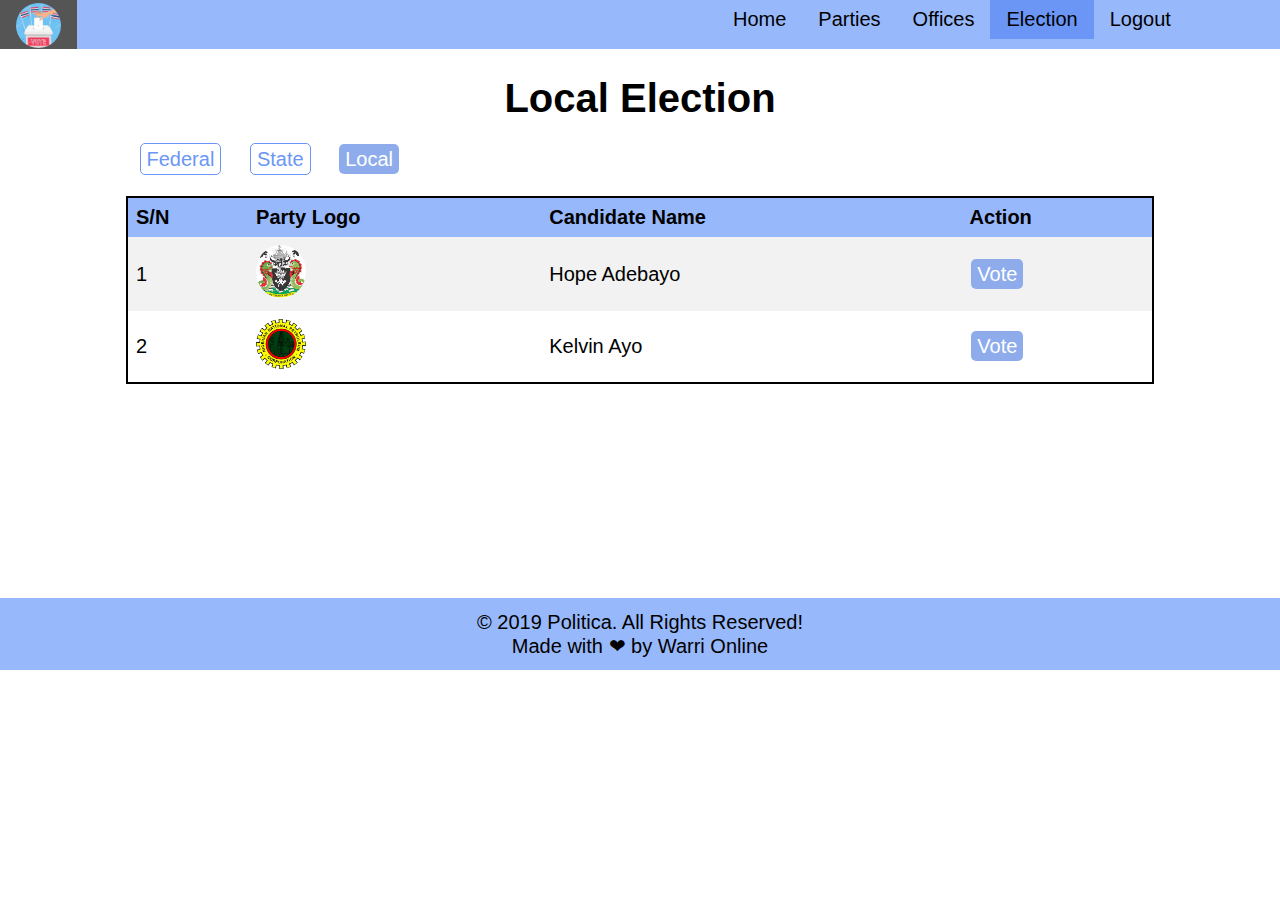
<file: localelection.html>
<!DOCTYPE html>
<html lang="en">
<head>
    <meta charset="UTF-8">
    <meta name="viewport" content="width=device-width, initial-scale=1.0">
    <meta http-equiv="X-UA-Compatible" content="ie=edge">
    <title>Local Election - Politica</title>
    <link rel="stylesheet" href="assets/css/style.css">
</head>
<body>
    
    <header>
        <nav>

            <div class="topnav" id="myTopnav">
                    <a href="user.html">
                        <img class="page_logo" src="assets/images/ElectionLogo.jpg" alt="">
                    </a>
                    <a href="user.html" class="move_right">Home</a>
                    <a href="userviewparties.html">Parties</a>
                    <a href="userviewoffices.html">Offices</a>
                    <a href="federalelection.html" class="active">Election</a>
                <!-- <div class="dropdown">
                    <button class="dropbtn">Offices 
                    <i class="fa fa-caret-down"></i>
                    </button>
                    <div class="dropdown-content">
                        <a href="">Federal Results</a>
                        <a href="">Legislative Results</a>
                        <a href="">State Results</a>
                        <a href="">Local Results</a>
                    </div>
                </div> 
                <div class="dropdown">
                    <button class="dropbtn">Candidates 
                    <i class="fa fa-caret-down"></i>
                    </button>
                    <div class="dropdown-content">
                        <a href="userisacandidate.html">Become a Candidate</a>
                        <a href="federalelection.html" class="active">Elect Federal Candidate</a>
                        <a href="legislativeelection.html">Elect Legislative Candidate</a>
                        <a href="stateelection.html">Elect State Candidate</a>
                        <a href="localelection.html">Elect Local Candidate</a>
                    </div>
                </div>  -->
                <a href="">Logout</a>
                <a href="javascript:void(0);" style="font-size:15px;" class="icon" onclick="myFunction()">&#9776;</a>
            </div>
        </nav>
    </header>

    <h1>Local Election</h1>

    <section class="table_section">
            <p class="action">
                <a href="federalelection.html" class="btn btn-outline">Federal</a>
                <a href="stateelection.html" class="btn btn-outline">State</a>
                <a href="localelection.html" class="btn edit">Local</a>
            </p>
        <div class="table_container">
            <table>

                <tr>
                    <th>S/N</th>
                    <th>Party Logo</th>
                    <th>Candidate Name</th>
                    <th>Action</th>
                </tr>

                <tr>
                    <td>1</td>
                    <td><img src="assets/images/logos/STANDARD-NPA-LOGO.jpg" alt="" class="party_logo"></td>
                    <td>Hope Adebayo</td>
                    <td><a class="btn edit vote" href="">Vote</a></td>
                </tr>

                <tr>
                    <td>2</td>
                    <td><img src="assets/images/logos/_NNPC Logo_.jpg" alt="" class="party_logo"></td>
                    <td>Kelvin Ayo</td>
                    <td><a class="btn edit vote" href="">Vote</a></td>
                </tr>

            </table>
        </div>
    </section>

    
    <footer>
        <div class="footnote">
            &copy; 2019 Politica. All Rights Reserved! <br>
            Made with ❤ by Warri Online
        </div>
    </footer>


    <script src="assets/js/script.js"></script>

</body>
</html>
</file>
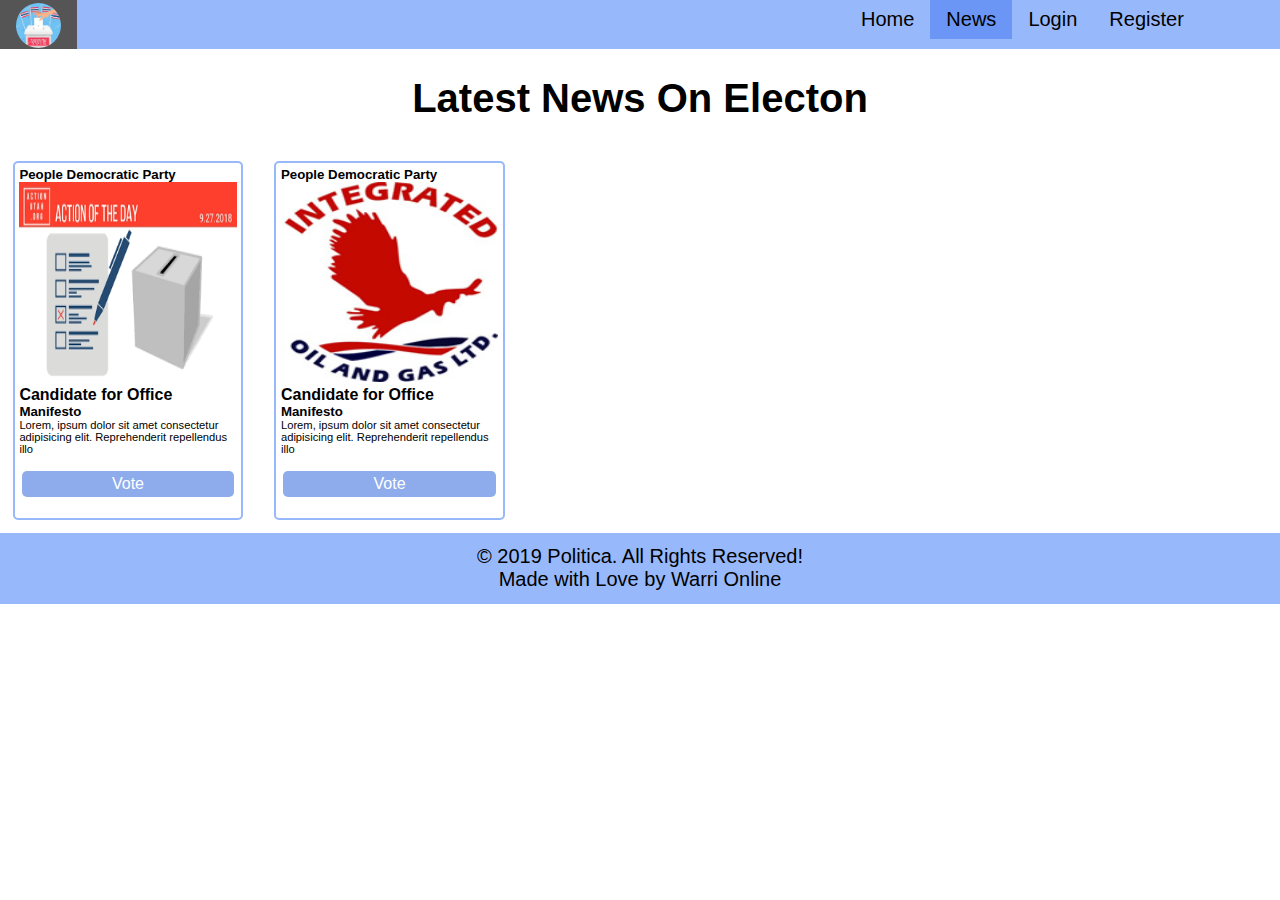
<file: news.html>
<!DOCTYPE html>
<html lang="en">
<head>
    <meta charset="UTF-8">
    <meta name="viewport" content="width=device-width, initial-scale=1.0">
    <meta http-equiv="X-UA-Compatible" content="ie=edge">
    <title>SignUp - Politica</title>
    <link rel="stylesheet" href="assets/css/style.css">
    <link rel="stylesheet" href="assets/css/main.css">
</head>
<body>
    
    <header>
        <nav>

            <div class="topnav" id="myTopnav">
                <a href="index.html">
                    <img class="page_logo" src="assets/images/ElectionLogo.jpg" alt="">
                </a>
                <a href="index.html" class=" move_right_right">Home</a>
                <a href="news.html" class="active">News</a>
                <a href="signin.html">Login</a>
                <a href="signup.html">Register</a>
                <!-- <div class="dropdown">
                    <button class="dropbtn">Dropdown 
                    <i class="fa fa-caret-down"></i>
                    </button>
                    <div class="dropdown-content">
                    <a href="#">Link 1</a>
                    <a href="#">Link 2</a>
                    <a href="#">Link 3</a>
                    </div>
                </div>  -->
                <!-- <a href="#about">About</a> -->
                <a href="javascript:void(0);" style="font-size:15px;" class="icon" onclick="myFunction()">&#9776;</a>
            </div>
        </nav>
    </header>

    <h1>Latest News On Electon</h1>

    <section class="form_section">
        <ul class="campaign">

            <li>
                <div class="candidate_banner">
                    <h5 class="partyname reduced_space">People Democratic Party</h5>
                    <img src="assets/images/ballot.png" alt="" class="candidate_photo">
                    <h4 class="reduced_space">Candidate for Office</h4>
                    <h5 class="reduced_space">Manifesto</h5>
                    <p class="manifesto">
                        Lorem, ipsum dolor sit amet consectetur adipisicing elit. Reprehenderit repellendus illo
                    </p>
                    <p><a href="" class="btn castvote vote edit">Vote</a></p>
                </div>
            </li>
            
            <li>
                <div class="candidate_banner">
                    <h5 class="partyname reduced_space">People Democratic Party</h5>
                    <img src="assets/images/logos/integratedoi1l.jpg" alt="" class="candidate_photo">
                    <h4 class="reduced_space">Candidate for Office</h4>
                    <h5 class="reduced_space">Manifesto</h5>
                    <p class="manifesto">
                        Lorem, ipsum dolor sit amet consectetur adipisicing elit. Reprehenderit repellendus illo
                    </p>
                    <p><a href="" class="btn castvote vote edit">Vote</a></p>
                </div>
            </li>
        </ul>
    </section>

    <footer>
        <div class="footnote">
            &copy; 2019 Politica. All Rights Reserved! <br>
            Made with Love by Warri Online
        </div>
    </footer>


    <script src="assets/js/script.js"></script>

</body>
</html>
</file>
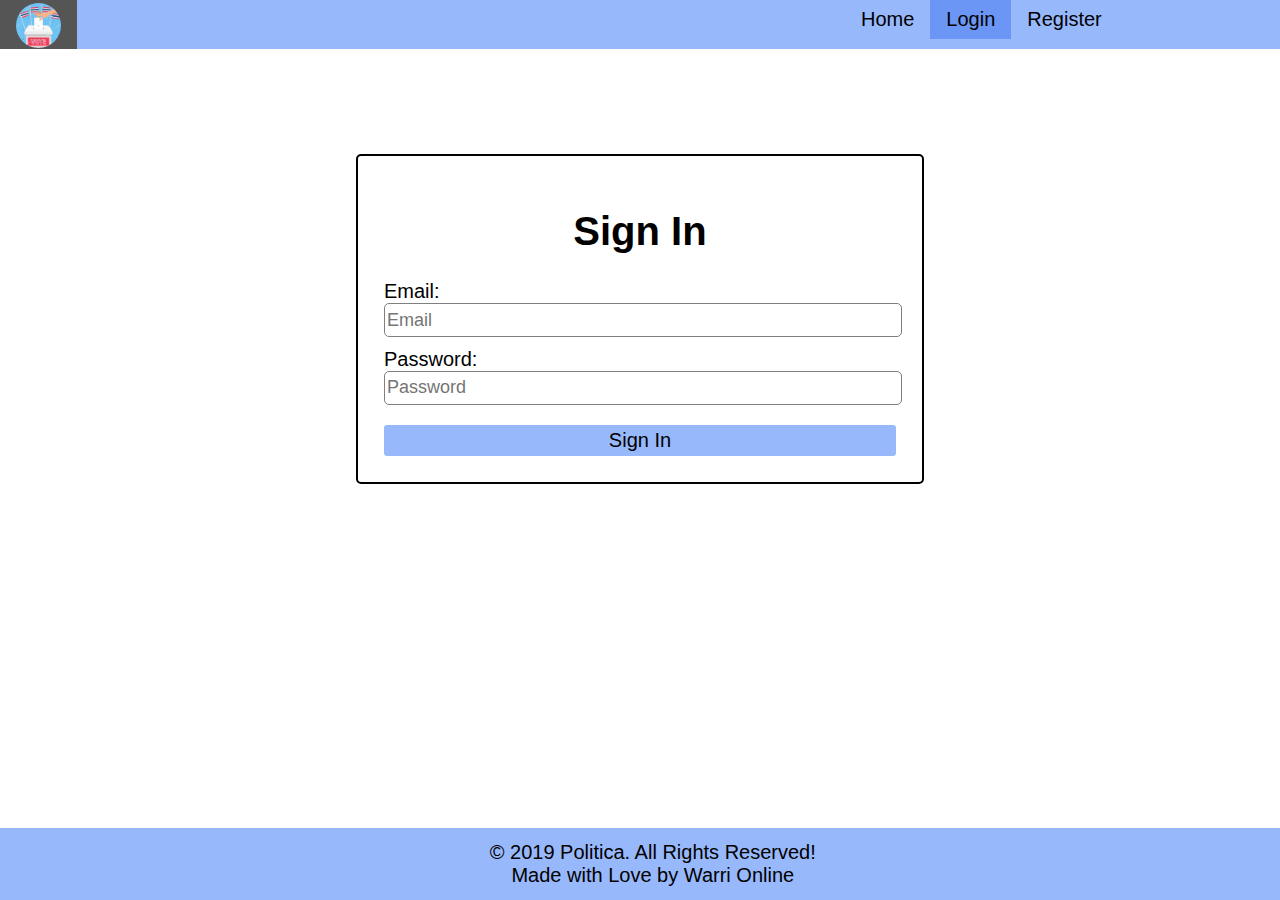
<file: signin.html>
<!DOCTYPE html>
<html lang="en">
<head>
    <meta charset="UTF-8">
    <meta name="viewport" content="width=device-width, initial-scale=1.0">
    <meta http-equiv="X-UA-Compatible" content="ie=edge">
    <title>SignUp - Politica</title>
    <link rel="stylesheet" href="assets/css/style.css">
</head>
<body>
    
    <header>
        <nav>

            <div class="topnav" id="myTopnav">
                <a href="index.html">
                    <img class="page_logo" src="assets/images/ElectionLogo.jpg" alt="">
                </a>
                <a href="index.html" class=" move_right_right">Home</a>
                <!-- <a href="news.html">News</a> -->
                <a href="signin.html" class="active">Login</a>
                <a href="signup.html">Register</a>
                <a href="javascript:void(0);" style="font-size:15px;" class="icon" onclick="myFunction()">&#9776;</a>
            </div>
        </nav>
    </header>

    <section class="form_section">
        <div class="form_wrapper">
            <form  method="post" class="auto_positioned empty_space signinForm">

                <h1>Sign In</h1>


                <label for="email">Email:</label>
                <input type="email" name="email" class="form-control email" placeholder="Email">
                <span class="emailError"></span>

                <label for="password">Password:</label>
                <input type="password" name="password" class="form-control password" placeholder="Password">
                <span class="passwordError"></span>

                <input type="submit" value="Sign In" class="submit">
            </form>
        </div>
    </section>

    <footer class="fixed_footer">
        <div class="footnote">
            &copy; 2019 Politica. All Rights Reserved! <br>
            Made with Love by Warri Online
        </div>
    </footer>


    <script src="assets/js/script.js"></script>
    <script src="assets/js/signin.js"></script>

</body>
</html>
</file>
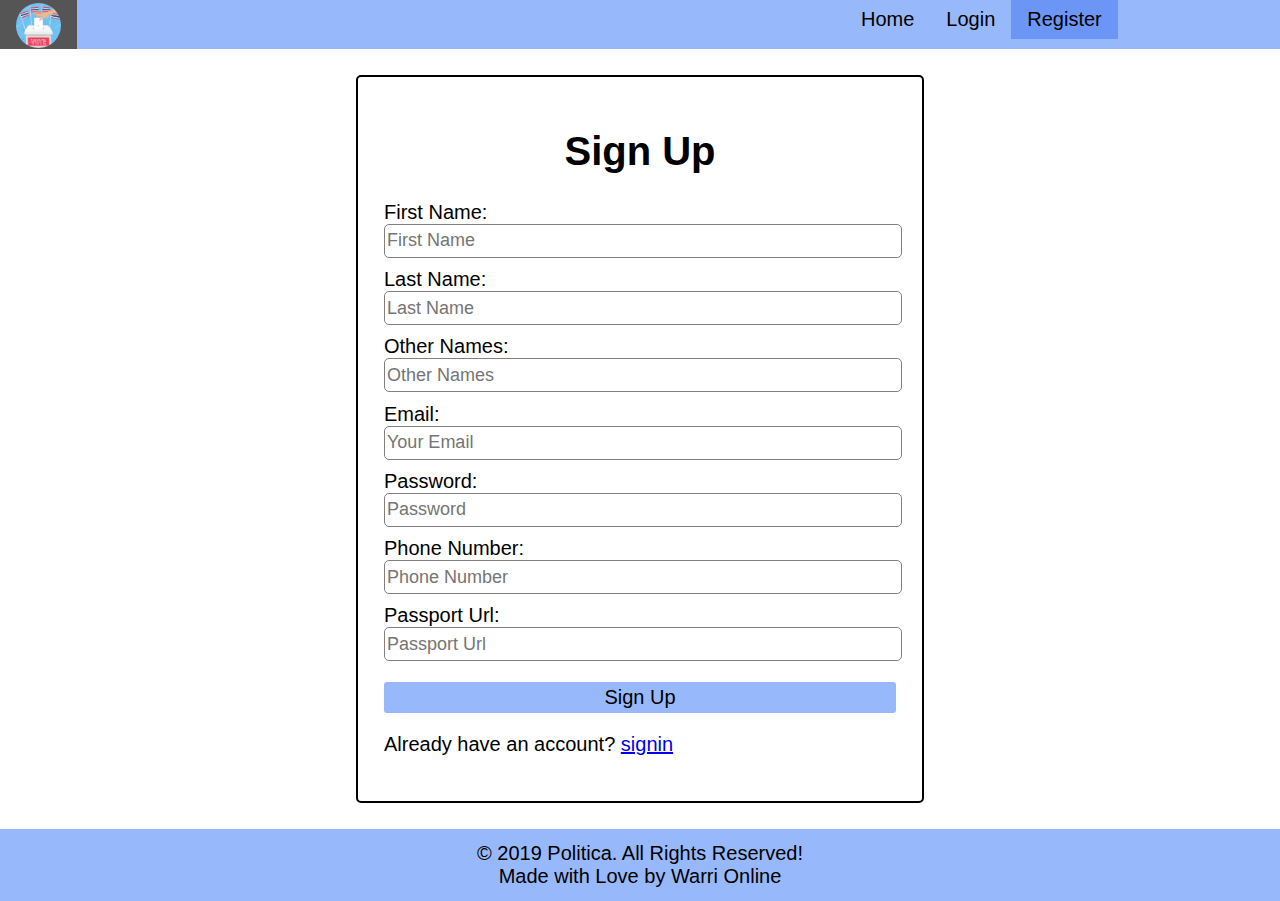
<file: signup.html>
<!DOCTYPE html>
<html lang="en">
<head>
    <meta charset="UTF-8">
    <meta name="viewport" content="width=device-width, initial-scale=1.0">
    <meta http-equiv="X-UA-Compatible" content="ie=edge">
    <title>SignUp - Politica</title>
    <link rel="stylesheet" href="assets/css/style.css">
</head>
<body>
    
    <header>
        <nav>

            <div class="topnav" id="myTopnav">
                <a href="index.html">
                    <img class="page_logo" src="assets/images/ElectionLogo.jpg" alt="">
                </a>
                <a href="index.html" class=" move_right_right">Home</a>
                <!-- <a href="news.html">News</a> -->
                <a href="signin.html">Login</a>
                <a href="signup.html" class="active">Register</a>
                <!-- <div class="dropdown">
                    <button class="dropbtn">Dropdown 
                    <i class="fa fa-caret-down"></i>
                    </button>
                    <div class="dropdown-content">
                    <a href="#">Link 1</a>
                    <a href="#">Link 2</a>
                    <a href="#">Link 3</a>
                    </div>
                </div>  -->
                <!-- <a href="#about">About</a> -->
                <a href="javascript:void(0);" style="font-size:15px;" class="icon" onclick="myFunction()">&#9776;</a>
            </div>
        </nav>
    </header>

    <section class="form_section">
        <div class="form_wrapper">
            <form action="" method="post" class="auto_positioned signup">

                <h1>Sign Up</h1>

                <label for="firstname">First Name:</label>
                <input type="text" name="firstname" class="form-control firstname" placeholder="First Name">
                <span class="firstnameError"></span>

                <label for="lastname">Last Name:</label>
                <input type="text" name="lastname" class="form-control lastname" placeholder="Last Name">
                <span class="lastnameError"></span>

                <label for="othername">Other Names:</label>
                <input type="text" name="othernames" class="form-control othernames" placeholder="Other Names">
                <span class="othernamesError"></span>

                <label for="email">Email:</label>
                <input type="email" name="email" class="form-control email" placeholder="Your Email">
                <span class="emailError"></span>

                <label for="password">Password:</label>
                <input type="password" name="password" class="form-control password" placeholder="Password">
                <span class="passwordError"></span>

                <label for="phonenumber">Phone Number:</label>
                <input type="tel" name="phonenumber" class="form-control phonenumber" placeholder="Phone Number">
                <span class="phonenumberError"></span>

                <label for="passporturl">Passport Url:</label>
                <input type="text" name="passporturl" class="form-control passporturl" placeholder="Passport Url">
                <span class="passporturlError"></span>

                <!-- <label for="isAdmin">Admin Role</label>
                <input type="radio" name="isAdmin"> Yes
                <input type="radio" name="isAdmin" id=""> No -->

                <input type="submit" value="Sign Up" class="submit">
                <p>Already have an account? <a href="signin.html">signin</a></p>
            </form>
        </div>
    </section>

    <footer>
        <div class="footnote">
            &copy; 2019 Politica. All Rights Reserved! <br>
            Made with Love by Warri Online
        </div>
    </footer>


    <script src="assets/js/script.js"></script>
    <script src="assets/js/signup.js"></script>

</body>
</html>
</file>
<file: assets/css/style.css>
/* ====== HEADINSG ========= 9*/
.whiteColor {color: #000;}
h1.big_heading {
  font-family: cursive;
  font-size: 400%;
  font-style: italic;
  padding-top: 14%;
}

h1 {text-align: center;}

.center_align {
  text-align: center;
}

html, body {
  font-family: Arial, Helvetica, sans-serif;
  font-size: 20px;
  margin: 0;
  padding: 0;
}




/* =================================
    Header
==================================*/
.topnav {
  overflow: hidden;
  background-color: rgb(152, 184, 252);
}

.topnav a {
  float: left;
  display: block;
  color: #000;
  text-align: center;
  padding: 8px 16px;
  text-decoration: none;
  font-size: 20px;
}


/* .topnav a:hover {
    border-bottom: 4px solid rgb(224, 92, 92);
}

.topnav a:first-child:hover{
    border-bottom: solid #000;
} */

.active {
  background-color: rgb(107, 150, 245);
  color: white;
}

.topnav .icon {
  display: none;
}

.dropdown {
  float: left;
  overflow: hidden;
}

.dropdown .dropbtn {
  font-size: 20px;    
  border: none;
  outline: none;
  color: #000;
  padding: 9px 16px;
  background-color: inherit;
  font-family: inherit;
  margin: 0;
}

.dropdown-content {
  display: none;
  position: absolute;
  background-color: #f9f9f9;
  min-width: 160px;
  box-shadow: 0px 8px 16px 0px rgba(0,0,0,0.2);
  z-index: 1;
}

.dropdown-content a {
  float: none;
  color: black;
  padding: 12px 16px;
  text-decoration: none;
  display: block;
  text-align: left;
}

.topnav a:hover, .dropdown:hover .dropbtn {
  background-color: #555;
  color: white;
}

.dropdown-content a:hover {
  background-color: #ddd;
  color: black;
}

.dropdown:hover .dropdown-content {
  display: block;
}

@media screen and (max-width: 600px) {
  .topnav a:not(:first-child), .dropdown .dropbtn {
    display: none;
  }
  .topnav a.icon {
    float: right;
    display: block;
  }
}

@media screen and (max-width: 600px) {
  .topnav.responsive {position: relative;}
  .topnav.responsive .icon {
    position: absolute;
    right: 0;
    top: 0;
  }
  .topnav.responsive a {
    float: none;
    display: block;
    text-align: left;
  }
  .topnav.responsive .dropdown {float: none;}
  .topnav.responsive .dropdown-content {position: relative;}
  .topnav.responsive .dropdown .dropbtn {
    display: block;
    width: 100%;
    text-align: left;
  }
}

/* ------- LOGOS ------------- */
.page_logo {
  margin: -5px auto -12px;
  /* padding-bottom: -15px; */
  width: 45px;
  height: auto;
  border-radius: 50%;
  -webkit-border-radius: 50%;
  -moz-border-radius: 50%;
  -ms-border-radius: 50%;
  -o-border-radius: 50%;
}

/* ================== HOME HERO  =================== */
#home_banner {
  /* background: linear-gradient(#ffb7b76e, rgba(20, 20, 20, 0.849)), url(https://encrypted-tbn0.gstatic.com/images?q=tbn:ANd9GcS7hmer_J8rifxrtyjflvqRvEVRdjR5lg8gnCSmZEYKKZ_BcrSomw) center  no-repeat fixed; */
  background: url(../images/landing.png);
  background-position: center;
  background-size: cover;
  background-repeat: no-repeat;
  text-align: center;
  height: 90vh;
}
.home-content{
  margin-top: -5%;

}

/* ====== Features of the poll ======= */
.features img {
  width: 100%;
  height: 100px;
  margin-bottom: -3%;
}
ul.features {
  margin: 1% auto;
  padding: 0;
}

ul.features li {
  background-color: aliceblue;
  border: 2px solid rgb(152, 184, 252);
  display: inline-block;
  width: 30%;
  margin: 1.1%;
  text-align: center;
}

/* FOOTER */
footer {
  background-color: rgb(152, 184, 252);
  padding: 1%;
  text-align: center;
}

.fixed_footer {
  position: fixed;
  width: 100%;
  bottom: 0;
}

/* ========== FORMS ============ */
.auto_positioned {
  border: #000 solid 2px;
  border-radius: 5px;
  width: 40%;
  margin: 2% auto;
  padding: 2%;
  -webkit-border-radius: 5px;
  -moz-border-radius: 5px;
  -ms-border-radius: 5px;
  -o-border-radius: 5px;
}

.empty_space {
  margin: 8.2% auto;
}

label {
  display: block;
  margin-top: 2%;
}

/* form button */
.btn {
  color: #fff;
  border-radius: 5px;
  margin: 1%;
  padding: 4px 6px;
  text-decoration: none;
  -webkit-border-radius: 5px;
  -moz-border-radius: 5px;
  -ms-border-radius: 5px;
  -o-border-radius: 5px;
}
.edit {
  background-color: rgb(142, 172, 236); 
}

.edit:hover {
  background-color: rgb(107, 150, 245);
}

.delete {
  background-color: rgba(255, 0, 0, 0.76);
}

.delete:hover {
  background-color: red;
}

.btn-outline {
  border: 1px solid rgb(107, 150, 245);
  background-color: #fff;
  color: rgb(107, 150, 245);
}
.btn-outline:hover {
  border: 1px solid transparent;
  background-color: rgb(107, 150, 245);
  color: #fff;
}
.submit {
  /*display: block;
  */font-size: 20px;
  background-color: rgb(152, 184, 252);
  border: 0;
  border-radius: 3px;
  -webkit-border-radius: 3px;
  -moz-border-radius: 3px;
  -ms-border-radius: 3px;
  -o-border-radius: 3px;
  margin-top: 4%;
  padding: 4px 0;
  width: 100%;
  transition: background-color 0.2s;
  -webkit-transition: background-color 0.2s;
  -moz-transition: background-color 0.2s;
  -ms-transition: background-color 0.2s;
  -o-transition: background-color 0.2s;
}

.submit:hover {
  background-color: rgb(134, 170, 248);
}

.form-control {
  font-size: 18px;
  width: 100%;
  height: 30px;
  border: 1px solid grey;
  background-color: #fff;
  border-radius: 5px;
  -webkit-border-radius: 5px;
  -moz-border-radius: 5px;
  -ms-border-radius: 5px;
  -o-border-radius: 5px;
}
.form-control:focus {
  border: 2px solid grey;

}

/* ======== Tables Formatting ============ */
p.action {
  margin-left: 10%;
}
.table_section {min-height: 450px;}
.table_container {
  overflow-x: auto;
  margin: 2% auto;
  width: 80%;
  border: 2px solid #000;
}
table {
  border-collapse: collapse;
  width: 100%;
}

th, td {
  text-align: left;
  padding: 8px;
}

tr:nth-child(even){background-color: #f2f2f2}
tr:first-child {background-color: rgb(152, 184, 252);}

.party_logo {
  width: 50px;
  height: auto;
  border-radius: 50%;
  -webkit-border-radius: 50%;
  -moz-border-radius: 50%;
  -ms-border-radius: 50%;
  -o-border-radius: 50%;
}



.move_right {
  margin-left: 50%;
}
.move_right_right {
  margin-left: 60%;
}

/* ===============================================
MEDIA QUERIES STARTS HERE
============================================================ */
@media screen and (max-width: 1084px) {
  .move_right{margin-left: 9.5%;}

  .table_section h4 {margin-top: 6%;}
}

@media screen and (max-width: 874px) {
  html,
  body {
    font-size: 16px;
    word-wrap: break-word;
  }
  h1.big_heading {font-size: 200%;}
  .move_right{margin-left: 10%;}
  .move_right_right{margin-left: 25%;}

  #home_banner {
    height: 50vh;
  }

  .home-content {
    margin-top: -6%;
  }

  .table_section h4 {margin-top: 10%;}

  
}

@media screen and (max-width:700px) {
  /* ==== adjust some buttons to the right ==== */
  .move_right {
    margin-left: 0%;
  }

  .move_right_right {
    margin-left: 35%;
  }
  
  .home-content {
    margin-top: -8%;
  }
  .campaign li {
    margin: 3% auto;
    width: 94%;
    display: block;
}

ul.features {
    margin: 1% auto;
    width: 100%;
}
ul.features li {
    background-color: aliceblue;
    border: 2px solid rgb(152, 184, 252);
    display: block;
    width: 90%;
    margin: 3% auto;
    padding: 4% auto;
}

}

@media screen and (max-width: 600px) {
  .move_right,
  .move_right_right {margin-left: 0;}
}
@media screen and (max-width: 450px) {
  html, body{font-size: 14px;}
  /* Navigation Bar */
  .move_right,
  .move_right_right {margin-left: 0;}

  /* Landing  Form */
  .auto_positioned{width: 80%;}

  .home-content {
    margin-top: -10.5%;
  }

  .fixed_footer{position: relative;}
}
</file>
<file: assets/css/main.css>
/* Specially for news Page */
.candidate_banner {
    border: 2px solid rgb(152, 184, 252);
    border-radius: 5px;
    -webkit-border-radius: 5px;
    -moz-border-radius: 5px;
    -ms-border-radius: 5px;
    -o-border-radius: 5px;
    font-size: 80%;
    padding: 2%;
}
.candidate_photo {
    width: 100%;
    /* height: auto; */
    height: 200px
}
.manifesto {
    font-size: 70%;
    margin: 0;
}
.manifestoh5{
    background-color: grey;
    padding-bottom: -5px;
}
.reduced_space {
    margin: 0 auto;
}
.center_align {
    text-align: center;
}
ul.campaign {
    margin: 0;
    padding: 0;
}

.campaign li {
    display: inline-block;
    width: 18%;
    padding: 1%;
}
.castvote {display: block;text-align: center;}

/* ================== News Media ============================= */
@media screen and (max-width: 900px) {
    .campaign li {
        width: 47%;
    }
}

@media screen and (max-width: 700px) {
 
    
}
</file>
<file: UI/assets/css/style.css>
/* ====== HEADINSG ========= 9*/
.whiteColor {color: #000;}
h1.big_heading {
  font-family: cursive;
  font-size: 400%;
  font-style: italic;
  padding-top: 14%;
}

h1 {text-align: center;}

.center_align {
  text-align: center;
}

html, body {
  font-family: Arial, Helvetica, sans-serif;
  font-size: 20px;
  margin: 0;
  padding: 0;
}




/* =================================
    Header
==================================*/
.topnav {
  overflow: hidden;
  background-color: rgb(152, 184, 252);
}

.topnav a {
  float: left;
  display: block;
  color: #000;
  text-align: center;
  padding: 8px 16px;
  text-decoration: none;
  font-size: 20px;
}


/* .topnav a:hover {
    border-bottom: 4px solid rgb(224, 92, 92);
}

.topnav a:first-child:hover{
    border-bottom: solid #000;
} */

.active {
  background-color: rgb(107, 150, 245);
  color: white;
}

.topnav .icon {
  display: none;
}

.dropdown {
  float: left;
  overflow: hidden;
}

.dropdown .dropbtn {
  font-size: 20px;    
  border: none;
  outline: none;
  color: #000;
  padding: 9px 16px;
  background-color: inherit;
  font-family: inherit;
  margin: 0;
}

.dropdown-content {
  display: none;
  position: absolute;
  background-color: #f9f9f9;
  min-width: 160px;
  box-shadow: 0px 8px 16px 0px rgba(0,0,0,0.2);
  z-index: 1;
}

.dropdown-content a {
  float: none;
  color: black;
  padding: 12px 16px;
  text-decoration: none;
  display: block;
  text-align: left;
}

.topnav a:hover, .dropdown:hover .dropbtn {
  background-color: #555;
  color: white;
}

.dropdown-content a:hover {
  background-color: #ddd;
  color: black;
}

.dropdown:hover .dropdown-content {
  display: block;
}

@media screen and (max-width: 600px) {
  .topnav a:not(:first-child), .dropdown .dropbtn {
    display: none;
  }
  .topnav a.icon {
    float: right;
    display: block;
  }
}

@media screen and (max-width: 600px) {
  .topnav.responsive {position: relative;}
  .topnav.responsive .icon {
    position: absolute;
    right: 0;
    top: 0;
  }
  .topnav.responsive a {
    float: none;
    display: block;
    text-align: left;
  }
  .topnav.responsive .dropdown {float: none;}
  .topnav.responsive .dropdown-content {position: relative;}
  .topnav.responsive .dropdown .dropbtn {
    display: block;
    width: 100%;
    text-align: left;
  }
}

/* ------- LOGOS ------------- */
.page_logo {
  margin: -5px auto -12px;
  /* padding-bottom: -15px; */
  width: 45px;
  height: auto;
  border-radius: 50%;
  -webkit-border-radius: 50%;
  -moz-border-radius: 50%;
  -ms-border-radius: 50%;
  -o-border-radius: 50%;
}

/* ================== HOME HERO  =================== */
#home_banner {
  /* background: linear-gradient(#ffb7b76e, rgba(20, 20, 20, 0.849)), url(https://encrypted-tbn0.gstatic.com/images?q=tbn:ANd9GcS7hmer_J8rifxrtyjflvqRvEVRdjR5lg8gnCSmZEYKKZ_BcrSomw) center  no-repeat fixed; */
  background: url(../images/landing.png);
  background-position: center;
  background-size: cover;
  background-repeat: no-repeat;
  text-align: center;
  height: 90vh;
}
.home-content{
  margin-top: -5%;

}

/* ====== Features of the poll ======= */
.features img {
  width: 100%;
  height: 100px;
  margin-bottom: -3%;
}
ul.features {
  margin: 1% auto;
  padding: 0;
}

ul.features li {
  background-color: aliceblue;
  border: 2px solid rgb(152, 184, 252);
  display: inline-block;
  width: 30%;
  margin: 1.1%;
  text-align: center;
}

/* FOOTER */
footer {
  background-color: rgb(152, 184, 252);
  padding: 1%;
  text-align: center;
}

.fixed_footer {
  position: fixed;
  width: 100%;
  bottom: 0;
}

/* ========== FORMS ============ */
.auto_positioned {
  border: #000 solid 2px;
  border-radius: 5px;
  width: 40%;
  margin: 2% auto;
  padding: 2%;
  -webkit-border-radius: 5px;
  -moz-border-radius: 5px;
  -ms-border-radius: 5px;
  -o-border-radius: 5px;
}

.empty_space {
  margin: 8.2% auto;
}

label {
  display: block;
  margin-top: 2%;
}

/* form button */
.btn {
  color: #fff;
  border-radius: 5px;
  margin: 1%;
  padding: 4px 6px;
  text-decoration: none;
  -webkit-border-radius: 5px;
  -moz-border-radius: 5px;
  -ms-border-radius: 5px;
  -o-border-radius: 5px;
}
.edit {
  background-color: rgb(142, 172, 236); 
}

.edit:hover {
  background-color: rgb(107, 150, 245);
}

.delete {
  background-color: rgba(255, 0, 0, 0.76);
}

.delete:hover {
  background-color: red;
}

.btn-outline {
  border: 1px solid rgb(107, 150, 245);
  background-color: #fff;
  color: rgb(107, 150, 245);
}
.btn-outline:hover {
  border: 1px solid transparent;
  background-color: rgb(107, 150, 245);
  color: #fff;
}
.submit {
  /*display: block;
  */font-size: 20px;
  background-color: rgb(152, 184, 252);
  border: 0;
  border-radius: 3px;
  -webkit-border-radius: 3px;
  -moz-border-radius: 3px;
  -ms-border-radius: 3px;
  -o-border-radius: 3px;
  margin-top: 4%;
  padding: 4px 0;
  width: 100%;
  transition: background-color 0.2s;
  -webkit-transition: background-color 0.2s;
  -moz-transition: background-color 0.2s;
  -ms-transition: background-color 0.2s;
  -o-transition: background-color 0.2s;
}

.submit:hover {
  background-color: rgb(134, 170, 248);
}

.form-control {
  font-size: 18px;
  width: 100%;
  height: 30px;
  border: 1px solid grey;
  background-color: #fff;
  border-radius: 5px;
  -webkit-border-radius: 5px;
  -moz-border-radius: 5px;
  -ms-border-radius: 5px;
  -o-border-radius: 5px;
}
.form-control:focus {
  border: 2px solid grey;

}

/* ======== Tables Formatting ============ */
p.action {
  margin-left: 10%;
}
.table_section {min-height: 450px;}
.table_container {
  overflow-x: auto;
  margin: 2% auto;
  width: 80%;
  border: 2px solid #000;
}
table {
  border-collapse: collapse;
  width: 100%;
}

th, td {
  text-align: left;
  padding: 8px;
}

tr:nth-child(even){background-color: #f2f2f2}
tr:first-child {background-color: rgb(152, 184, 252);}

.party_logo {
  width: 50px;
  height: auto;
  border-radius: 50%;
  -webkit-border-radius: 50%;
  -moz-border-radius: 50%;
  -ms-border-radius: 50%;
  -o-border-radius: 50%;
}



.move_right {
  margin-left: 50%;
}
.move_right_right {
  margin-left: 60%;
}

/* ===============================================
MEDIA QUERIES STARTS HERE
============================================================ */
@media screen and (max-width: 1084px) {
  .move_right{margin-left: 9.5%;}

  .table_section h4 {margin-top: 6%;}
}

@media screen and (max-width: 874px) {
  html,
  body {
    font-size: 16px;
    word-wrap: break-word;
  }
  h1.big_heading {font-size: 200%;}
  .move_right{margin-left: 10%;}
  .move_right_right{margin-left: 25%;}

  #home_banner {
    height: 50vh;
  }

  .home-content {
    margin-top: -6%;
  }

  .table_section h4 {margin-top: 10%;}

  
}

@media screen and (max-width:700px) {
  /* ==== adjust some buttons to the right ==== */
  .move_right {
    margin-left: 0%;
  }

  .move_right_right {
    margin-left: 35%;
  }
  
  .home-content {
    margin-top: -8%;
  }
  .campaign li {
    margin: 3% auto;
    width: 94%;
    display: block;
}

ul.features {
    margin: 1% auto;
    width: 100%;
}
ul.features li {
    background-color: aliceblue;
    border: 2px solid rgb(152, 184, 252);
    display: block;
    width: 90%;
    margin: 3% auto;
    padding: 4% auto;
}

}

@media screen and (max-width: 600px) {
  .move_right,
  .move_right_right {margin-left: 0;}
}
@media screen and (max-width: 450px) {
  html, body{font-size: 14px;}
  /* Navigation Bar */
  .move_right,
  .move_right_right {margin-left: 0;}

  /* Landing  Form */
  .auto_positioned{width: 80%;}

  .home-content {
    margin-top: -10.5%;
  }

  .fixed_footer{position: relative;}
}
</file>
<file: UI/assets/css/main.css>
/* Specially for news Page */
.candidate_banner {
    border: 2px solid rgb(152, 184, 252);
    border-radius: 5px;
    -webkit-border-radius: 5px;
    -moz-border-radius: 5px;
    -ms-border-radius: 5px;
    -o-border-radius: 5px;
    font-size: 80%;
    padding: 2%;
}
.candidate_photo {
    width: 100%;
    /* height: auto; */
    height: 200px
}
.manifesto {
    font-size: 70%;
    margin: 0;
}
.manifestoh5{
    background-color: grey;
    padding-bottom: -5px;
}
.reduced_space {
    margin: 0 auto;
}
.center_align {
    text-align: center;
}
ul.campaign {
    margin: 0;
    padding: 0;
}

.campaign li {
    display: inline-block;
    width: 18%;
    padding: 1%;
}
.castvote {display: block;text-align: center;}

/* ================== News Media ============================= */
@media screen and (max-width: 900px) {
    .campaign li {
        width: 47%;
    }
}

@media screen and (max-width: 700px) {
 
    
}
</file>
